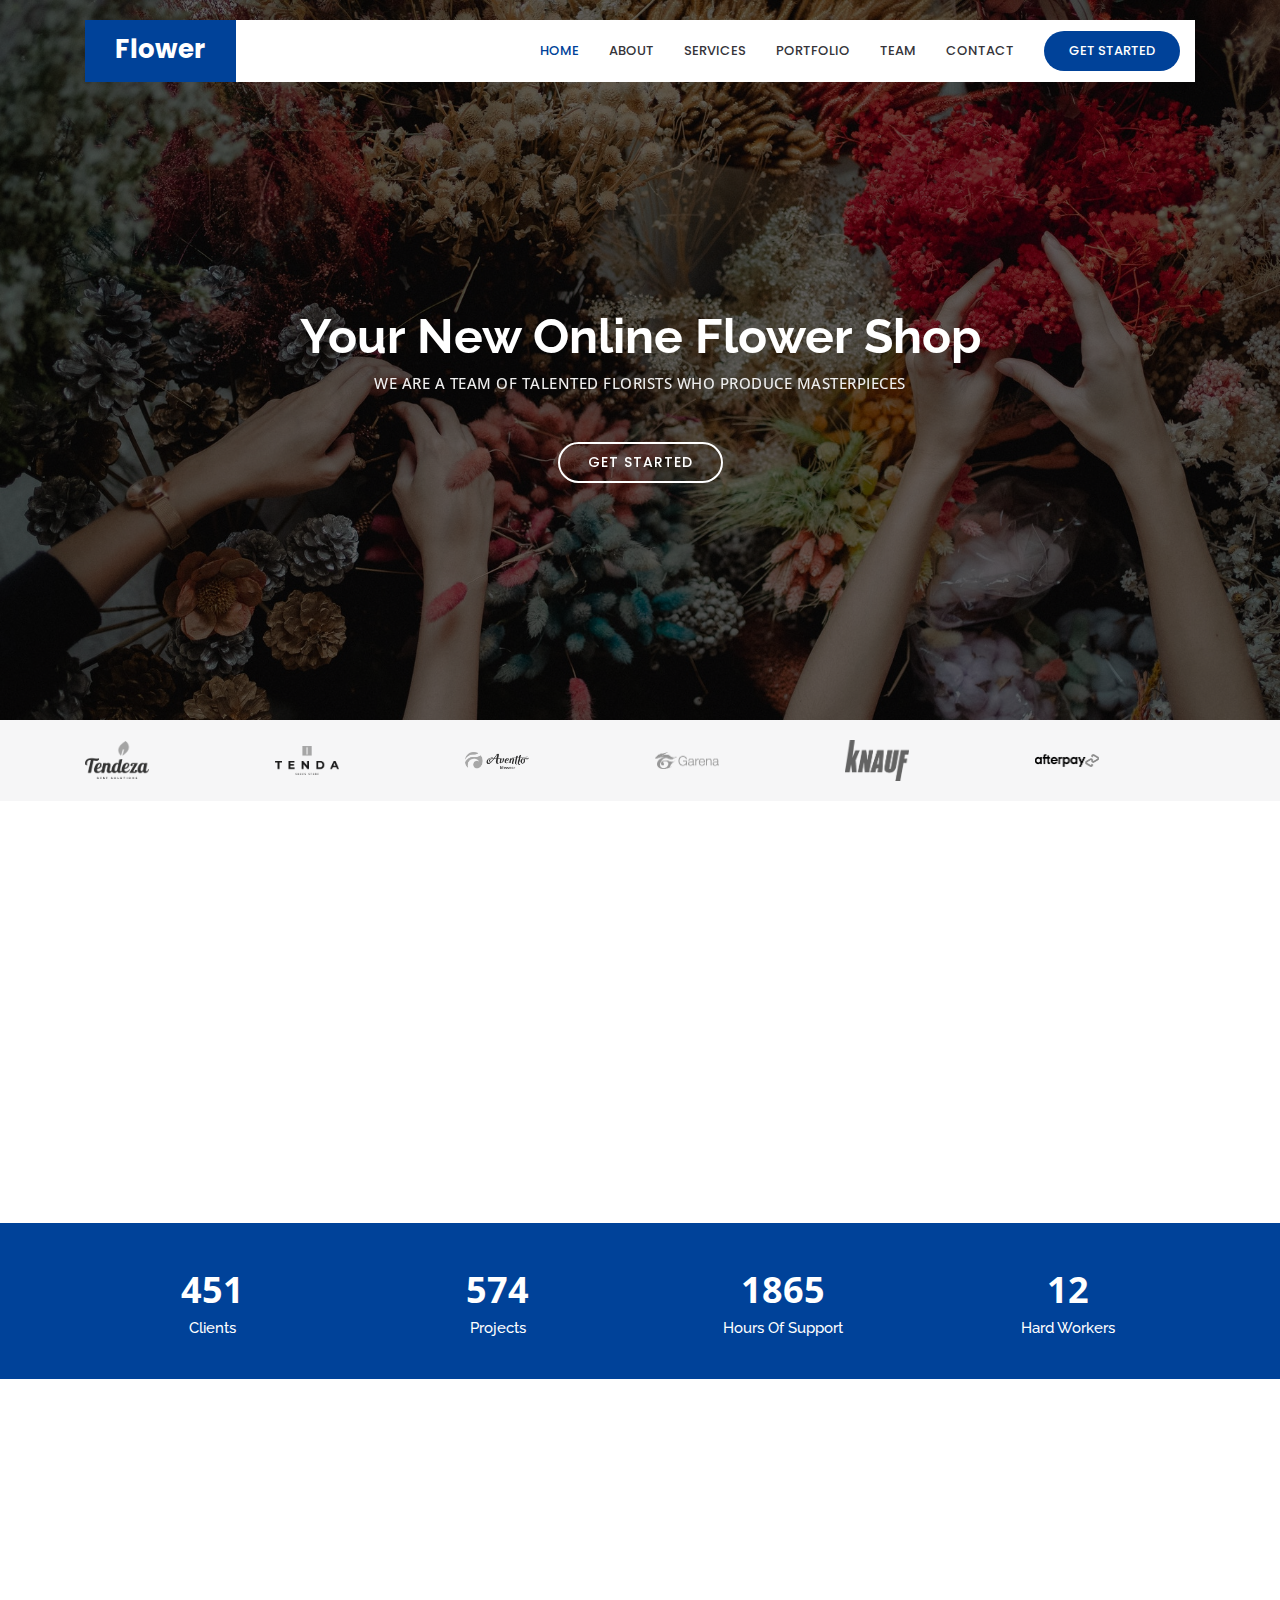
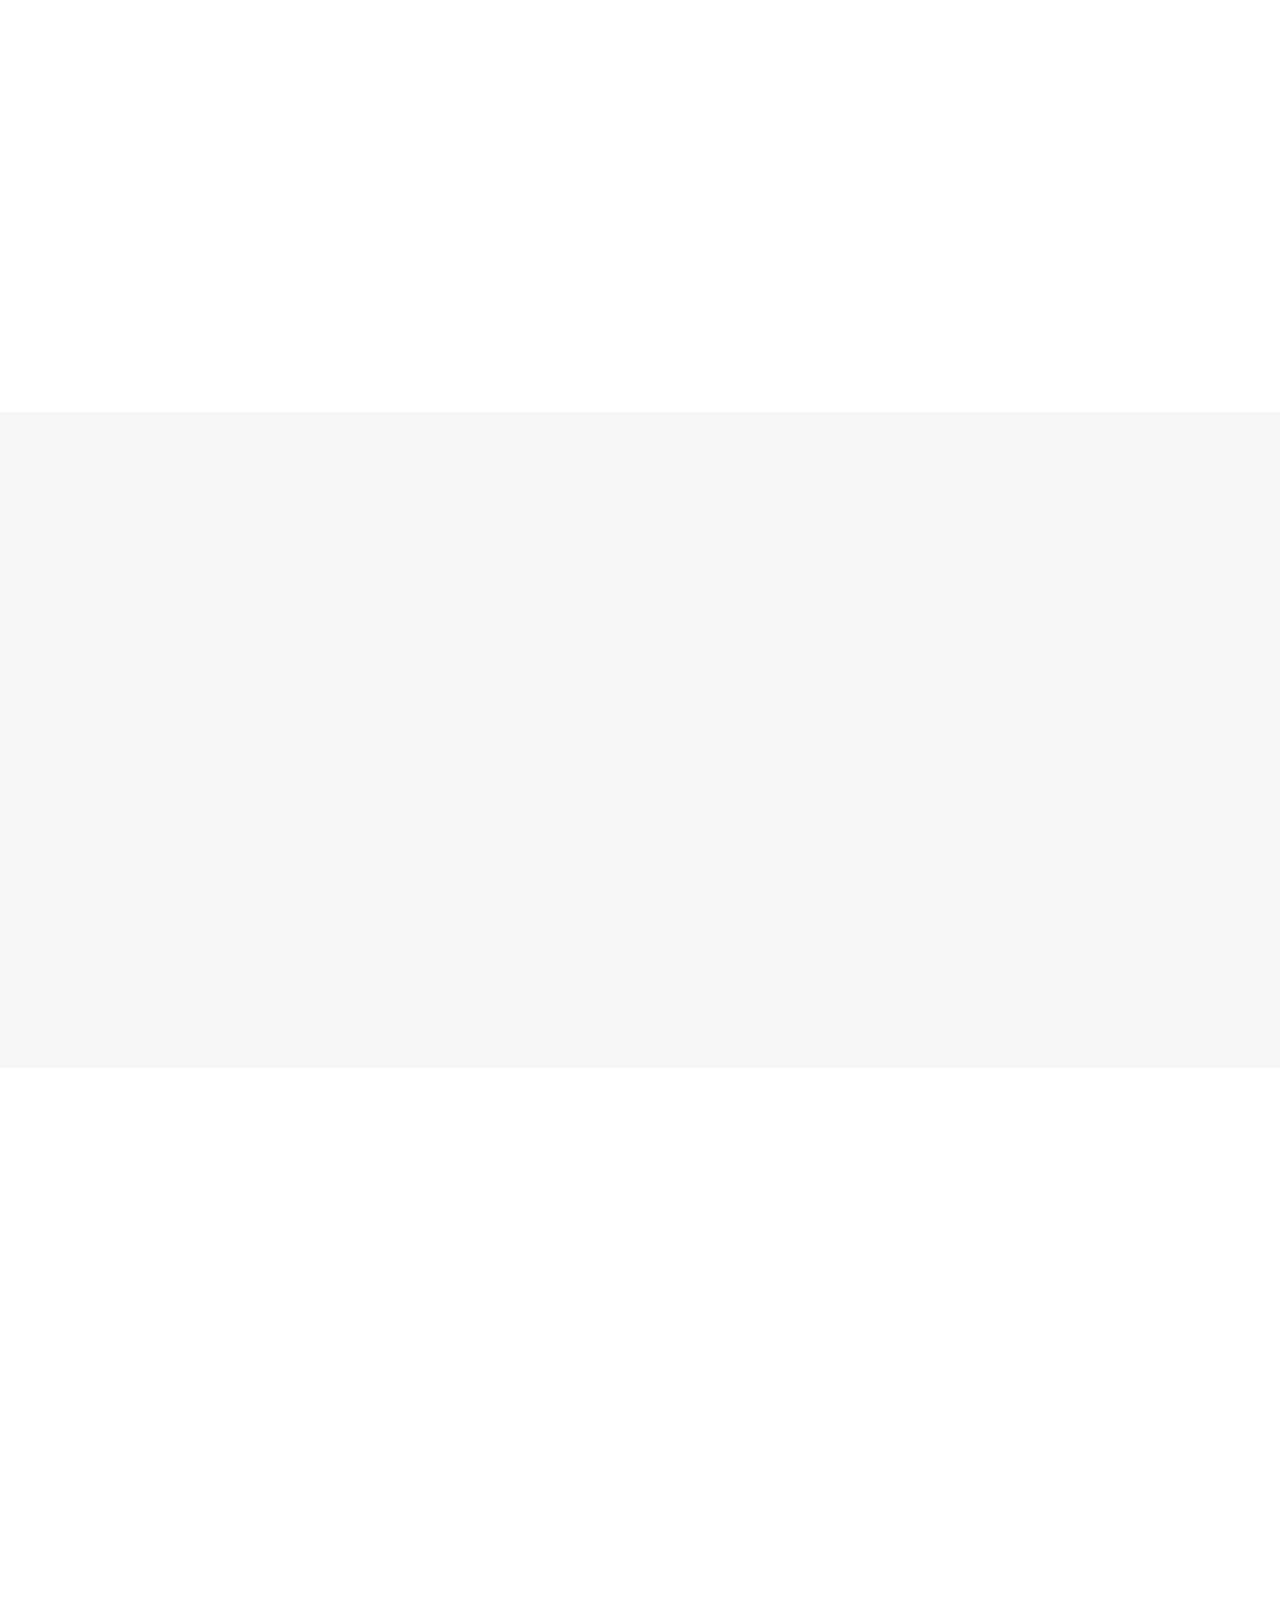
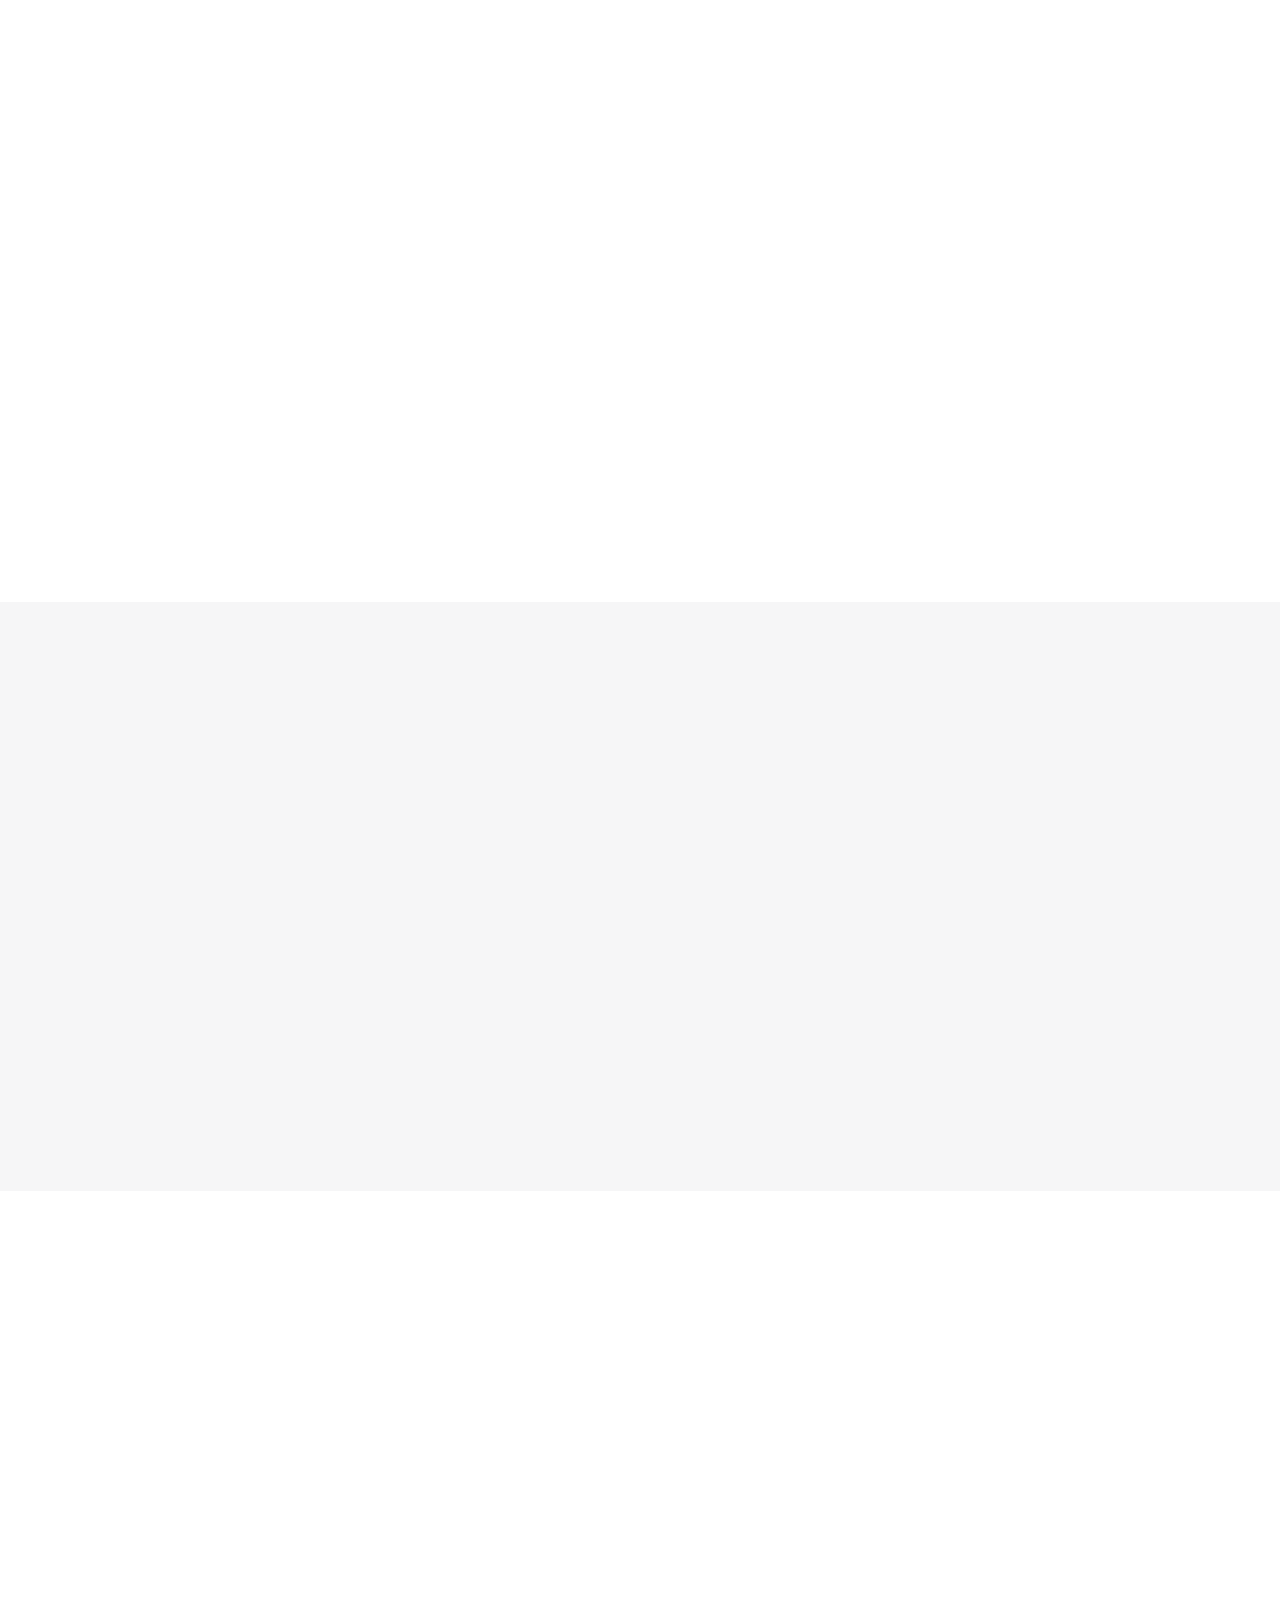
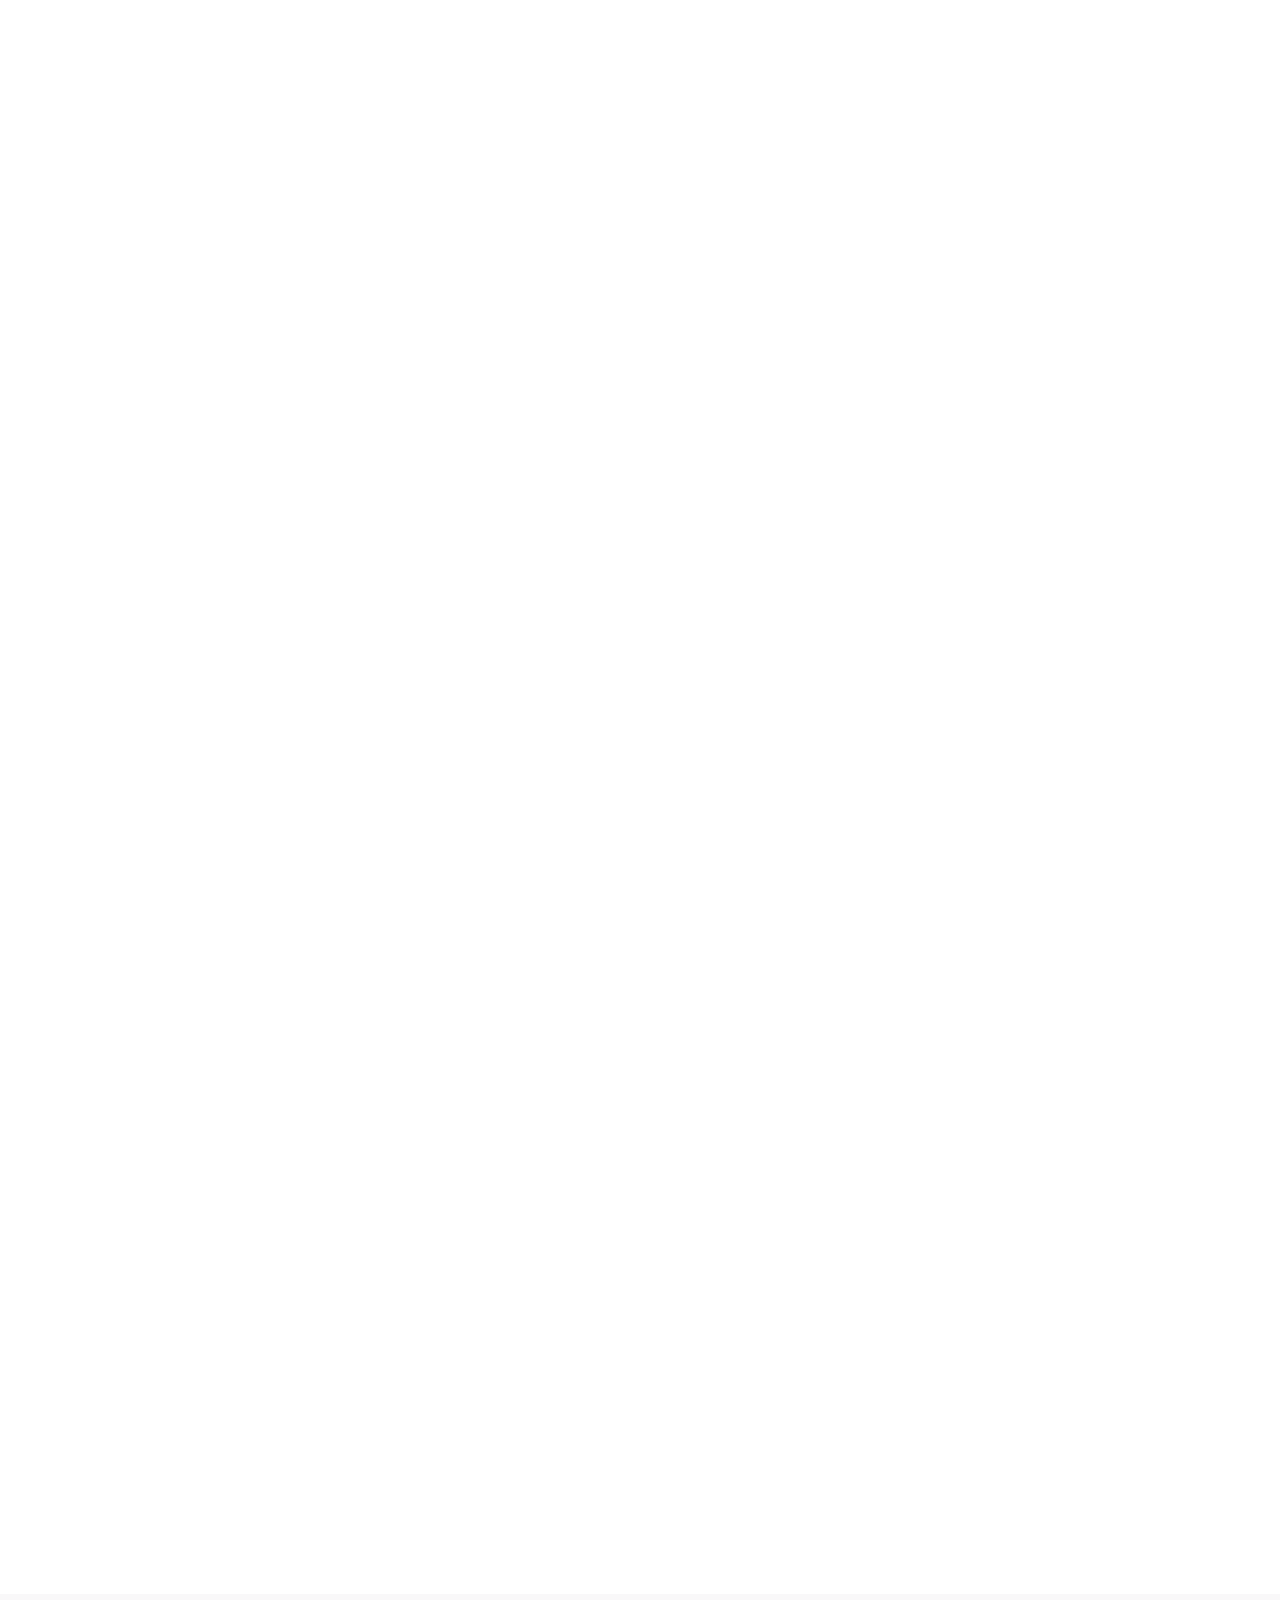
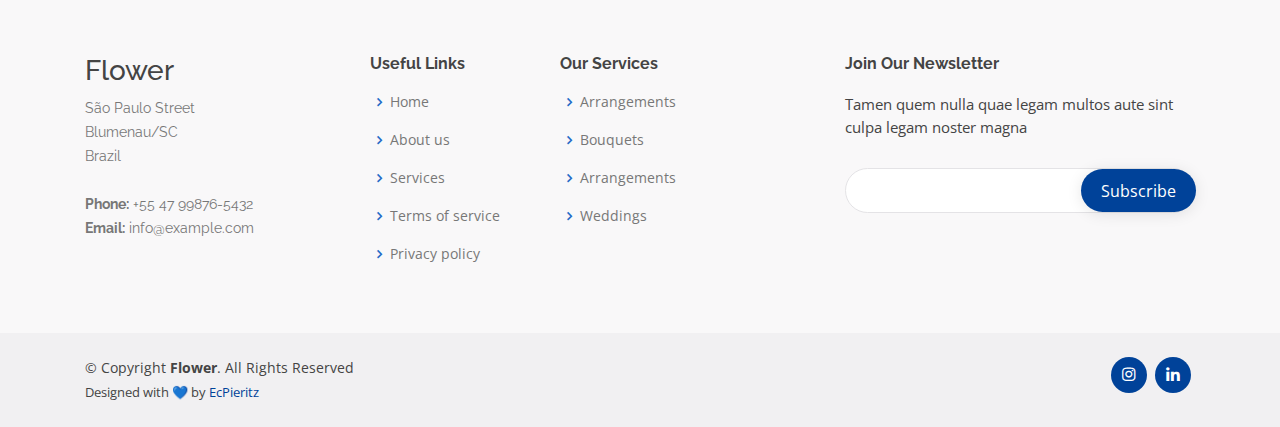
<file: index.html>
<!DOCTYPE html>
<html lang="en">

<head>
  <meta charset="utf-8">
  <meta content="width=device-width, initial-scale=1.0" name="viewport">

  <meta content="" name="description">
  <meta content="" name="keywords">

  <!-- Favicons -->
  <link href="./assets/img/favicon.png" rel="icon">
  <link href="./assets/img/apple-touch-icon.png" rel="apple-touch-icon">

  <!-- Google Fonts -->
  <link
    href="https://fonts.googleapis.com/css?family=Open+Sans:300,300i,400,400i,600,600i,700,700i|Raleway:300,300i,400,400i,500,500i,600,600i,700,700i|Poppins:300,300i,400,400i,500,500i,600,600i,700,700i"
    rel="stylesheet">

  <!-- Vendor CSS Files -->
  <link href="./assets/vendor/bootstrap/css/bootstrap.min.css" rel="stylesheet">
  <link href="./assets/vendor/icofont/icofont.min.css" rel="stylesheet">
  <link href="./assets/vendor/boxicons/css/boxicons.min.css" rel="stylesheet">
  <link href="./assets/vendor/remixicon/remixicon.css" rel="stylesheet">
  <link href="./assets/vendor/venobox/venobox.css" rel="stylesheet">
  <link href="./assets/vendor/owl.carousel/assets/owl.carousel.min.css" rel="stylesheet">
  <link href="./assets/vendor/aos/aos.css" rel="stylesheet">

  <!-- Template Main CSS File -->
  <link href="./assets/css/style.css" rel="stylesheet">

  <title>Flower Shop</title>
</head>

<body>
  <!--  Header  -->
  <header id="header" class="fixed-top d-flex align-items-center">
    <div class="container">
      <div class="header-container d-flex align-items-center">
        <div class="logo mr-auto">
          <h1 class="text-light"><a href="index.html"><span>Flower</span></a></h1>
        </div>

        <nav class="nav-menu d-none d-lg-block">
          <ul>
            <li class="active"><a href="#header">Home</a></li>
            <li><a href="#about">About</a></li>
            <li><a href="#services">Services</a></li>
            <li><a href="#portfolio">Portfolio</a></li>
            <li><a href="#team">Team</a></li>
            <li><a href="#contact">Contact</a></li>

            <li class="get-started"><a href="#about">Get Started</a></li>
          </ul>
        </nav>
      </div>
    </div>
  </header>

  <!--  Hero Section  -->
  <section id="hero" class="d-flex align-items-center">
    <div class="container text-center position-relative" data-aos="fade-in" data-aos-delay="200">
      <h1>Your New Online Flower Shop</h1>
      <h2>We are a team of talented florists who produce masterpieces</h2>
      <a href="#about" class="btn-get-started scrollto">Get Started</a>
    </div>
  </section>

  <main id="main">
    <!--  Clients Section  -->
    <section id="clients" class="clients">
      <div class="container">

        <div class="row">

          <div class="col-lg-2 col-md-4 col-6 d-flex align-items-center" data-aos="zoom-in" data-aos-delay="100">
            <img src="assets/img/clients/client-1.png" class="img-fluid" alt="">
          </div>

          <div class="col-lg-2 col-md-4 col-6 d-flex align-items-center" data-aos="zoom-in" data-aos-delay="200">
            <img src="assets/img/clients/client-2.png" class="img-fluid" alt="">
          </div>

          <div class="col-lg-2 col-md-4 col-6 d-flex align-items-center" data-aos="zoom-in" data-aos-delay="300">
            <img src="assets/img/clients/client-3.png" class="img-fluid" alt="">
          </div>

          <div class="col-lg-2 col-md-4 col-6 d-flex align-items-center" data-aos="zoom-in" data-aos-delay="400">
            <img src="assets/img/clients/client-4.png" class="img-fluid" alt="">
          </div>

          <div class="col-lg-2 col-md-4 col-6 d-flex align-items-center" data-aos="zoom-in" data-aos-delay="500">
            <img src="assets/img/clients/client-5.png" class="img-fluid" alt="">
          </div>

          <div class="col-lg-2 col-md-4 col-6 d-flex align-items-center" data-aos="zoom-in" data-aos-delay="600">
            <img src="assets/img/clients/client-6.png" class="img-fluid" alt="">
          </div>

        </div>

      </div>
    </section>

    <!--  About Section  -->
    <section id="about" class="about">
      <div class="container">

        <div class="row content">
          <div class="col-lg-6" data-aos="fade-right" data-aos-delay="100">
            <h2>Eum ipsam laborum deleniti velitena</h2>
            <h3>Voluptatem dignissimos provident quasi corporis voluptates sit assum perenda sruen jonee trave</h3>
          </div>
          <div class="col-lg-6 pt-4 pt-lg-0" data-aos="fade-left" data-aos-delay="200">
            <p>
              Ullamco laboris nisi ut aliquip ex ea commodo consequat. Duis aute irure dolor in reprehenderit in
              voluptate
              velit esse cillum dolore eu fugiat nulla pariatur. Excepteur sint occaecat cupidatat non proident, sunt in
              culpa qui officia deserunt mollit anim id est laborum
            </p>
            <ul>
              <li><i class="ri-check-double-line"></i> Ullamco laboris nisi ut aliquip ex ea commodo consequa</li>
              <li><i class="ri-check-double-line"></i> Duis aute irure dolor in reprehenderit in voluptate velit</li>
              <li><i class="ri-check-double-line"></i> Ullamco laboris nisi ut aliquip ex ea commodo consequat. Duis
                aute irure dolor in reprehenderit in</li>
            </ul>
            <p class="font-italic">
              Lorem ipsum dolor sit amet, consectetur adipiscing elit, sed do eiusmod tempor incididunt ut labore et
              dolore magna aliqua.
            </p>
          </div>
        </div>

      </div>
    </section>

    <!--  Counts Section  -->
    <section id="counts" class="counts">
      <div class="container">

        <div class="row counters">

          <div class="col-lg-3 col-6 text-center">
            <span data-toggle="counter-up">451</span>
            <p>Clients</p>
          </div>

          <div class="col-lg-3 col-6 text-center">
            <span data-toggle="counter-up">574</span>
            <p>Projects</p>
          </div>

          <div class="col-lg-3 col-6 text-center">
            <span data-toggle="counter-up">1865</span>
            <p>Hours Of Support</p>
          </div>

          <div class="col-lg-3 col-6 text-center">
            <span data-toggle="counter-up">12</span>
            <p>Hard Workers</p>
          </div>

        </div>

      </div>
    </section>

    <!--  Why Us Section  -->
    <section id="why-us" class="why-us">
      <div class="container">

        <div class="row">
          <div class="col-lg-4 d-flex align-items-stretch" data-aos="fade-right">
            <div class="content">
              <h3>Why Choose Flower for your company website?</h3>
              <p>
                Lorem ipsum dolor sit amet, consectetur adipiscing elit, sed do eiusmod tempor incididunt ut labore et
                dolore magna aliqua. Duis aute irure dolor in reprehenderit
                Asperiores dolores sed et. Tenetur quia eos. Autem tempore quibusdam vel necessitatibus optio ad
                corporis.
              </p>
              <div class="text-center">
                <a href="#" class="more-btn">Learn More <i class="bx bx-chevron-right"></i></a>
              </div>
            </div>
          </div>
          <div class="col-lg-8 d-flex align-items-stretch">
            <div class="icon-boxes d-flex flex-column justify-content-center">
              <div class="row">
                <div class="col-xl-4 d-flex align-items-stretch" data-aos="zoom-in" data-aos-delay="100">
                  <div class="icon-box mt-4 mt-xl-0">
                    <i class="bx bx-receipt"></i>
                    <h4>Corporis voluptates sit</h4>
                    <p>Consequuntur sunt aut quasi enim aliquam quae harum pariatur laboris nisi ut aliquip</p>
                  </div>
                </div>
                <div class="col-xl-4 d-flex align-items-stretch" data-aos="zoom-in" data-aos-delay="200">
                  <div class="icon-box mt-4 mt-xl-0">
                    <i class="bx bx-cube-alt"></i>
                    <h4>Ullamco laboris ladore pan</h4>
                    <p>Excepteur sint occaecat cupidatat non proident, sunt in culpa qui officia deserunt</p>
                  </div>
                </div>
                <div class="col-xl-4 d-flex align-items-stretch" data-aos="zoom-in" data-aos-delay="300">
                  <div class="icon-box mt-4 mt-xl-0">
                    <i class="bx bx-images"></i>
                    <h4>Labore consequatur</h4>
                    <p>Aut suscipit aut cum nemo deleniti aut omnis. Doloribus ut maiores omnis facere</p>
                  </div>
                </div>
              </div>
            </div>
          </div>
        </div>

      </div>
    </section>

    <!--  Services Section  -->
    <section id="services" class="services section-bg">
      <div class="container">

        <div class="row">
          <div class="col-lg-4">
            <div class="section-title" data-aos="fade-right">
              <h2>Services</h2>
              <p>Magnam dolores commodi suscipit nemo qui impedit suscipit alias ea. Quia fugiat sit in iste officiis
                commodi quidem hic quas.</p>
            </div>
          </div>
          <div class="col-lg-8">
            <div class="row">
              <div class="col-md-6 d-flex align-items-stretch">
                <div class="icon-box" data-aos="zoom-in" data-aos-delay="100">
                  <div class="icon"><i class="bx bxl-dribbble"></i></div>
                  <h4><a href="">Lorem Ipsum</a></h4>
                  <p>Voluptatum deleniti atque corrupti quos dolores et quas molestias excepturi</p>
                </div>
              </div>

              <div class="col-md-6 d-flex align-items-stretch mt-4 mt-lg-0">
                <div class="icon-box" data-aos="zoom-in" data-aos-delay="200">
                  <div class="icon"><i class="bx bx-file"></i></div>
                  <h4><a href="">Sed ut perspiciatis</a></h4>
                  <p>Duis aute irure dolor in reprehenderit in voluptate velit esse cillum dolore</p>
                </div>
              </div>

              <div class="col-md-6 d-flex align-items-stretch mt-4">
                <div class="icon-box" data-aos="zoom-in" data-aos-delay="300">
                  <div class="icon"><i class="bx bx-tachometer"></i></div>
                  <h4><a href="">Magni Dolores</a></h4>
                  <p>Excepteur sint occaecat cupidatat non proident, sunt in culpa qui officia</p>
                </div>
              </div>

              <div class="col-md-6 d-flex align-items-stretch mt-4">
                <div class="icon-box" data-aos="zoom-in" data-aos-delay="400">
                  <div class="icon"><i class="bx bx-world"></i></div>
                  <h4><a href="">Nemo Enim</a></h4>
                  <p>At vero eos et accusamus et iusto odio dignissimos ducimus qui blanditiis</p>
                </div>
              </div>
            </div>
          </div>
        </div>

      </div>
    </section>

    <!--  Portfolio Section  -->
    <section id="portfolio" class="portfolio">
      <div class="container">

        <div class="section-title" data-aos="fade-left">
          <h2>Portfolio</h2>
          <p>Magnam dolores commodi suscipit. Necessitatibus eius consequatur ex aliquid fuga eum quidem. Sit sint
            consectetur velit. Quisquam quos quisquam cupiditate. Et nemo qui impedit suscipit alias ea. Quia fugiat sit
            in iste officiis commodi quidem hic quas.</p>
        </div>

        <div class="row" data-aos="fade-up" data-aos-delay="100">
          <div class="col-lg-12 d-flex justify-content-center">
            <ul id="portfolio-flters">
              <li data-filter="*" class="filter-active">All</li>
              <li data-filter=".filter-bouquets">Bouquets</li>
              <li data-filter=".filter-weddings">Weddings</li>
              <li data-filter=".filter-flowers">Flowers</li>
            </ul>
          </div>
        </div>

        <div class="row portfolio-container" data-aos="fade-up" data-aos-delay="200">

          <div class="col-lg-4 col-md-6 portfolio-item filter-bouquets">
            <div class="portfolio-wrap">
              <img src="assets/img/portfolio/portfolio-1.jpg" class="img-fluid" alt="">
              <div class="portfolio-info">
                <h4>Bouquet 1</h4>
                <p>Bouquet</p>
                <div class="portfolio-links">
                  <a href="assets/img/portfolio/portfolio-1.jpg" data-gall="portfolioGallery" class="venobox"
                    title="Bouquet 1"><i class="bx bx-plus"></i></a>
                  <a href="portfolio-details.html" title="More Details"><i class="bx bx-link"></i></a>
                </div>
              </div>
            </div>
          </div>

          <div class="col-lg-4 col-md-6 portfolio-item filter-flowers">
            <div class="portfolio-wrap">
              <img src="assets/img/portfolio/portfolio-2.jpg" class="img-fluid" alt="">
              <div class="portfolio-info">
                <h4>Flower 3</h4>
                <p>Flower</p>
                <div class="portfolio-links">
                  <a href="assets/img/portfolio/portfolio-2.jpg" data-gall="portfolioGallery" class="venobox"
                    title="Flower 3"><i class="bx bx-plus"></i></a>
                  <a href="portfolio-details.html" title="More Details"><i class="bx bx-link"></i></a>
                </div>
              </div>
            </div>
          </div>

          <div class="col-lg-4 col-md-6 portfolio-item filter-bouquets">
            <div class="portfolio-wrap">
              <img src="assets/img/portfolio/portfolio-3.jpg" class="img-fluid" alt="">
              <div class="portfolio-info">
                <h4>Bouquet 2</h4>
                <p>Bouquet</p>
                <div class="portfolio-links">
                  <a href="assets/img/portfolio/portfolio-3.jpg" data-gall="portfolioGallery" class="venobox"
                    title="Bouquet 2"><i class="bx bx-plus"></i></a>
                  <a href="portfolio-details.html" title="More Details"><i class="bx bx-link"></i></a>
                </div>
              </div>
            </div>
          </div>

          <div class="col-lg-4 col-md-6 portfolio-item filter-weddings">
            <div class="portfolio-wrap">
              <img src="assets/img/portfolio/portfolio-4.jpg" class="img-fluid" alt="">
              <div class="portfolio-info">
                <h4>Wedding 2</h4>
                <p>Wedding</p>
                <div class="portfolio-links">
                  <a href="assets/img/portfolio/portfolio-4.jpg" data-gall="portfolioGallery" class="venobox"
                    title="Wedding 2"><i class="bx bx-plus"></i></a>
                  <a href="portfolio-details.html" title="More Details"><i class="bx bx-link"></i></a>
                </div>
              </div>
            </div>
          </div>

          <div class="col-lg-4 col-md-6 portfolio-item filter-flowers">
            <div class="portfolio-wrap">
              <img src="assets/img/portfolio/portfolio-5.jpg" class="img-fluid" alt="">
              <div class="portfolio-info">
                <h4>Flower 2</h4>
                <p>Flower</p>
                <div class="portfolio-links">
                  <a href="assets/img/portfolio/portfolio-5.jpg" data-gall="portfolioGallery" class="venobox"
                    title="Flower 2"><i class="bx bx-plus"></i></a>
                  <a href="portfolio-details.html" title="More Details"><i class="bx bx-link"></i></a>
                </div>
              </div>
            </div>
          </div>

          <div class="col-lg-4 col-md-6 portfolio-item filter-bouquets">
            <div class="portfolio-wrap">
              <img src="assets/img/portfolio/portfolio-6.jpg" class="img-fluid" alt="">
              <div class="portfolio-info">
                <h4>Bouquet 3</h4>
                <p>Bouquet</p>
                <div class="portfolio-links">
                  <a href="assets/img/portfolio/portfolio-6.jpg" data-gall="portfolioGallery" class="venobox"
                    title="Bouquet 3"><i class="bx bx-plus"></i></a>
                  <a href="portfolio-details.html" title="More Details"><i class="bx bx-link"></i></a>
                </div>
              </div>
            </div>
          </div>

          <div class="col-lg-4 col-md-6 portfolio-item filter-weddings">
            <div class="portfolio-wrap">
              <img src="assets/img/portfolio/portfolio-7.jpg" class="img-fluid" alt="">
              <div class="portfolio-info">
                <h4>Wedding 1</h4>
                <p>Wedding</p>
                <div class="portfolio-links">
                  <a href="assets/img/portfolio/portfolio-7.jpg" data-gall="portfolioGallery" class="venobox"
                    title="Wedding 1"><i class="bx bx-plus"></i></a>
                  <a href="portfolio-details.html" title="More Details"><i class="bx bx-link"></i></a>
                </div>
              </div>
            </div>
          </div>

          <div class="col-lg-4 col-md-6 portfolio-item filter-weddings">
            <div class="portfolio-wrap">
              <img src="assets/img/portfolio/portfolio-8.jpg" class="img-fluid" alt="">
              <div class="portfolio-info">
                <h4>Wedding 3</h4>
                <p>Wedding</p>
                <div class="portfolio-links">
                  <a href="assets/img/portfolio/portfolio-8.jpg" data-gall="portfolioGallery" class="venobox"
                    title="Wedding 3"><i class="bx bx-plus"></i></a>
                  <a href="portfolio-details.html" title="More Details"><i class="bx bx-link"></i></a>
                </div>
              </div>
            </div>
          </div>

          <div class="col-lg-4 col-md-6 portfolio-item filter-flowers">
            <div class="portfolio-wrap">
              <img src="assets/img/portfolio/portfolio-9.jpg" class="img-fluid" alt="">
              <div class="portfolio-info">
                <h4>Flower 3</h4>
                <p>Flower</p>
                <div class="portfolio-links">
                  <a href="assets/img/portfolio/portfolio-9.jpg" data-gall="portfolioGallery" class="venobox"
                    title="Flower 3"><i class="bx bx-plus"></i></a>
                  <a href="portfolio-details.html" title="More Details"><i class="bx bx-link"></i></a>
                </div>
              </div>
            </div>
          </div>

        </div>

      </div>
    </section>

    <!--  Testimonials Section  -->
    <section id="testimonials" class="testimonials section-bg">
      <div class="container">

        <div class="row">
          <div class="col-lg-4">
            <div class="section-title" data-aos="fade-right">
              <h2>Testimonials</h2>
              <p>Magnam dolores commodi suscipit uisquam quos quisquam cupiditate. Et nemo qui impedit suscipit alias
                ea. Quia fugiat sit in iste officiis commodi quidem hic quas.</p>
            </div>
          </div>
          <div class="col-lg-8" data-aos="fade-up" data-aos-delay="100">
            <div class="owl-carousel testimonials-carousel">

              <div class="testimonial-item">
                <p>
                  <i class="bx bxs-quote-alt-left quote-icon-left"></i>
                  Proin iaculis purus consequat sem cure digni ssim donec porttitora entum suscipit rhoncus. Accusantium
                  quam, ultricies eget id, aliquam eget nibh et. Maecen aliquam, risus at semper.
                  <i class="bx bxs-quote-alt-right quote-icon-right"></i>
                </p>
                <img src="assets/img/testimonials/testimonials-1.jpg" class="testimonial-img" alt="">
                <h3>Kate Flinch</h3>
                <h4>Ceo &amp; Founder</h4>
              </div>

              <div class="testimonial-item">
                <p>
                  <i class="bx bxs-quote-alt-left quote-icon-left"></i>
                  Export tempor illum tamen malis malis eram quae irure esse labore quem cillum quid cillum eram malis
                  quorum velit fore eram velit sunt aliqua noster fugiat irure amet legam anim culpa.
                  <i class="bx bxs-quote-alt-right quote-icon-right"></i>
                </p>
                <img src="assets/img/testimonials/testimonials-2.jpg" class="testimonial-img" alt="">
                <h3>Sara Wilson</h3>
                <h4>Designer</h4>
              </div>

              <div class="testimonial-item">
                <p>
                  <i class="bx bxs-quote-alt-left quote-icon-left"></i>
                  Enim nisi quem export duis labore cillum quae magna enim sint quorum nulla quem veniam duis minim
                  tempor labore quem eram duis noster aute amet eram fore quis sint minim.
                  <i class="bx bxs-quote-alt-right quote-icon-right"></i>
                </p>
                <img src="assets/img/testimonials/testimonials-3.jpg" class="testimonial-img" alt="">
                <h3>Karl Karlis</h3>
                <h4>Store Owner</h4>
              </div>

              <div class="testimonial-item">
                <p>
                  <i class="bx bxs-quote-alt-left quote-icon-left"></i>
                  Fugiat enim eram quae cillum dolore dolor amet nulla culpa multos export minim fugiat minim velit
                  minim dolor enim duis veniam ipsum anim magna sunt elit fore quem dolore labore illum veniam.
                  <i class="bx bxs-quote-alt-right quote-icon-right"></i>
                </p>
                <img src="assets/img/testimonials/testimonials-4.jpg" class="testimonial-img" alt="">
                <h3>Eliz Brandon</h3>
                <h4>Freelancer</h4>
              </div>

              <div class="testimonial-item">
                <p>
                  <i class="bx bxs-quote-alt-left quote-icon-left"></i>
                  Quis quorum aliqua sint quem legam fore sunt eram irure aliqua veniam tempor noster veniam enim culpa
                  labore duis sunt culpa nulla illum cillum fugiat legam esse veniam culpa fore nisi cillum quid.
                  <i class="bx bxs-quote-alt-right quote-icon-right"></i>
                </p>
                <img src="assets/img/testimonials/testimonials-5.jpg" class="testimonial-img" alt="">
                <h3>Erika Larson</h3>
                <h4>Entrepreneur</h4>
              </div>

            </div>
          </div>
        </div>

      </div>
    </section>

    <!--  Team Section  -->
    <section id="team" class="team">
      <div class="container">

        <div class="row">
          <div class="col-lg-4">
            <div class="section-title" data-aos="fade-right">
              <h2>Team</h2>
              <p>Necessitatibus eius consequatur ex aliquid fuga eum quidem.</p>
            </div>
          </div>
          <div class="col-lg-8">
            <div class="row">

              <div class="col-lg-6">
                <div class="member" data-aos="zoom-in" data-aos-delay="100">
                  <div class="pic"><img src="assets/img/team/team-1.jpg" class="img-fluid" alt=""></div>
                  <div class="member-info">
                    <h4>Wendy Garcia</h4>
                    <span>Chief Executive Officer</span>
                    <p>Explicabo voluptatem mollitia et repellat qui dolorum quasi</p>
                    <div class="social">
                      <a href=""><i class="ri-twitter-fill"></i></a>
                      <a href=""><i class="ri-facebook-fill"></i></a>
                      <a href=""><i class="ri-instagram-fill"></i></a>
                      <a href=""> <i class="ri-linkedin-box-fill"></i> </a>
                    </div>
                  </div>
                </div>
              </div>

              <div class="col-lg-6 mt-4 mt-lg-0">
                <div class="member" data-aos="zoom-in" data-aos-delay="200">
                  <div class="pic"><img src="assets/img/team/team-2.jpg" class="img-fluid" alt=""></div>
                  <div class="member-info">
                    <h4>Sarah Jhonson</h4>
                    <span>Product Manager</span>
                    <p>Aut maiores voluptates amet et quis praesentium qui senda para</p>
                    <div class="social">
                      <a href=""><i class="ri-twitter-fill"></i></a>
                      <a href=""><i class="ri-facebook-fill"></i></a>
                      <a href=""><i class="ri-instagram-fill"></i></a>
                      <a href=""> <i class="ri-linkedin-box-fill"></i> </a>
                    </div>
                  </div>
                </div>
              </div>

              <div class="col-lg-6 mt-4">
                <div class="member" data-aos="zoom-in" data-aos-delay="300">
                  <div class="pic"><img src="assets/img/team/team-3.jpg" class="img-fluid" alt=""></div>
                  <div class="member-info">
                    <h4>Amanda Anderson</h4>
                    <span>CTO</span>
                    <p>Quisquam facilis cum velit laborum corrupti fuga rerum quia</p>
                    <div class="social">
                      <a href=""><i class="ri-twitter-fill"></i></a>
                      <a href=""><i class="ri-facebook-fill"></i></a>
                      <a href=""><i class="ri-instagram-fill"></i></a>
                      <a href=""> <i class="ri-linkedin-box-fill"></i> </a>
                    </div>
                  </div>
                </div>
              </div>

              <div class="col-lg-6 mt-4">
                <div class="member" data-aos="zoom-in" data-aos-delay="400">
                  <div class="pic"><img src="assets/img/team/team-4.jpg" class="img-fluid" alt=""></div>
                  <div class="member-info">
                    <h4>William Jepson</h4>
                    <span>Accountant</span>
                    <p>Dolorum tempora officiis odit laborum officiis et et accusamus</p>
                    <div class="social">
                      <a href=""><i class="ri-twitter-fill"></i></a>
                      <a href=""><i class="ri-facebook-fill"></i></a>
                      <a href=""><i class="ri-instagram-fill"></i></a>
                      <a href=""> <i class="ri-linkedin-box-fill"></i> </a>
                    </div>
                  </div>
                </div>
              </div>

            </div>

          </div>
        </div>

      </div>
    </section>

    <!--  Contact Section  -->
    <section id="contact" class="contact">
      <div class="container">
        <div class="row">
          <div class="col-lg-4" data-aos="fade-right">
            <div class="section-title">
              <h2>Contact</h2>
              <p>Magnam dolores commodi suscipit. Necessitatibus eius consequatur ex aliquid fuga eum quidem. Sit sint
                consectetur velit. Quisquam quos quisquam cupiditate. Et nemo qui impedit suscipit alias ea. Quia fugiat
                sit in iste officiis commodi quidem hic quas.</p>
            </div>
          </div>

          <div class="col-lg-8" data-aos="fade-up" data-aos-delay="100">
            <iframe style="border:0; width: 100%; height: 270px;"
              src="https://www.google.com/maps/embed?pb=!1m14!1m12!1m3!1d3557.852171864126!2d-49.0757649844105!3d-26.90818629949749!2m3!1f0!2f0!3f0!3m2!1i1024!2i768!4f13.1!5e0!3m2!1spt-BR!2sbr!4v1623714900824!5m2!1spt-BR!2sbr"
              frameborder="0" allowfullscreen></iframe>
            <div class="info mt-4">
              <i class="icofont-google-map"></i>
              <h4>Location:</h4>
              <p>São Paulo Street, Blumenau/SC - Brazil</p>
            </div>
            <div class="row">
              <div class="col-lg-6 mt-4">
                <div class="info">
                  <i class="icofont-envelope"></i>
                  <h4>Email:</h4>
                  <p>info@example.com</p>
                </div>
              </div>
              <div class="col-lg-6">
                <div class="info w-100 mt-4">
                  <i class="icofont-phone"></i>
                  <h4>Call:</h4>
                  <p>+55 47 99876-5432</p>
                </div>
              </div>
            </div>

            <form action="forms/contact.php" method="post" role="form" class="php-email-form mt-4">
              <div class="form-row">
                <div class="col-md-6 form-group">
                  <input type="text" name="name" class="form-control" id="name" placeholder="Your Name"
                    data-rule="minlen:4" data-msg="Please enter at least 4 chars" />
                  <div class="validate"></div>
                </div>
                <div class="col-md-6 form-group">
                  <input type="email" class="form-control" name="email" id="email" placeholder="Your Email"
                    data-rule="email" data-msg="Please enter a valid email" />
                  <div class="validate"></div>
                </div>
              </div>
              <div class="form-group">
                <input type="text" class="form-control" name="subject" id="subject" placeholder="Subject"
                  data-rule="minlen:4" data-msg="Please enter at least 8 chars of subject" />
                <div class="validate"></div>
              </div>
              <div class="form-group">
                <textarea class="form-control" name="message" rows="5" data-rule="required"
                  data-msg="Please write something for us" placeholder="Message"></textarea>
                <div class="validate"></div>
              </div>
              <div class="mb-3">
                <div class="loading">Loading</div>
                <div class="error-message"></div>
                <div class="sent-message">Your message has been sent. Thank you!</div>
              </div>
              <div class="text-center"><button type="submit">Send Message</button></div>
            </form>
          </div>
        </div>

      </div>
    </section>
  </main>

  <!--  Footer  -->
  <footer id="footer">

    <div class="footer-top">
      <div class="container">
        <div class="row">

          <div class="col-lg-3 col-md-6 footer-contact">
            <h3>Flower</h3>
            <p>
              São Paulo Street <br>
              Blumenau/SC<br>
              Brazil <br><br>
              <strong>Phone:</strong> +55 47 99876-5432<br>
              <strong>Email:</strong> info@example.com<br>
            </p>
          </div>

          <div class="col-lg-2 col-md-6 footer-links">
            <h4>Useful Links</h4>
            <ul>
              <li><i class="bx bx-chevron-right"></i> <a href="#">Home</a></li>
              <li><i class="bx bx-chevron-right"></i> <a href="#">About us</a></li>
              <li><i class="bx bx-chevron-right"></i> <a href="#">Services</a></li>
              <li><i class="bx bx-chevron-right"></i> <a href="#">Terms of service</a></li>
              <li><i class="bx bx-chevron-right"></i> <a href="#">Privacy policy</a></li>
            </ul>
          </div>

          <div class="col-lg-3 col-md-6 footer-links">
            <h4>Our Services</h4>
            <ul>
              <li><i class="bx bx-chevron-right"></i> <a href="#">Arrangements</a></li>
              <li><i class="bx bx-chevron-right"></i> <a href="#">Bouquets</a></li>
              <li><i class="bx bx-chevron-right"></i> <a href="#">Arrangements</a></li>
              <li><i class="bx bx-chevron-right"></i> <a href="#">Weddings</a></li>
            </ul>
          </div>

          <div class="col-lg-4 col-md-6 footer-newsletter">
            <h4>Join Our Newsletter</h4>
            <p>Tamen quem nulla quae legam multos aute sint culpa legam noster magna</p>
            <form action="" method="post">
              <input type="email" name="email"><input type="submit" value="Subscribe">
            </form>
          </div>

        </div>
      </div>
    </div>

    <div class="container d-md-flex py-4">

      <div class="mr-md-auto text-center text-md-left">
        <div class="copyright">
          &copy; Copyright <strong><span>Flower</span></strong>. All Rights Reserved
        </div>
        <div class="credits">
          Designed with 💙 by <a href="https://github.com/ecpieritz" target="_blank">EcPieritz</a>
        </div>
      </div>
      <div class="social-links text-center text-md-right pt-3 pt-md-0">
        <a href="https://www.instagram.com/ecpieritz/" class="instagram" target="_blank"><i
            class="bx bxl-instagram"></i></a>
        <a href="https://www.linkedin.com/in/ecpieritz/" class="linkedin" target="_blank"><i
            class="bx bxl-linkedin"></i></a>
      </div>
    </div>
  </footer>

  <a href="#" class="back-to-top"><i class="icofont-simple-up"></i></a>

  <!-- Vendor JS Files -->
  <script src="./assets/vendor/jquery/jquery.min.js"></script>
  <script src="./assets/vendor/bootstrap/js/bootstrap.bundle.min.js"></script>
  <script src="./assets/vendor/jquery.easing/jquery.easing.min.js"></script>
  <script src="./assets/vendor/php-email-form/validate.js"></script>
  <script src="./assets/vendor/waypoints/jquery.waypoints.min.js"></script>
  <script src="./assets/vendor/counterup/counterup.min.js"></script>
  <script src="./assets/vendor/isotope-layout/isotope.pkgd.min.js"></script>
  <script src="./assets/vendor/venobox/venobox.min.js"></script>
  <script src="./assets/vendor/owl.carousel/owl.carousel.min.js"></script>
  <script src="./assets/vendor/aos/aos.js"></script>

  <!-- Template Main JS File -->
  <script src="./assets/js/main.js"></script>

</body>

</html>
</file>
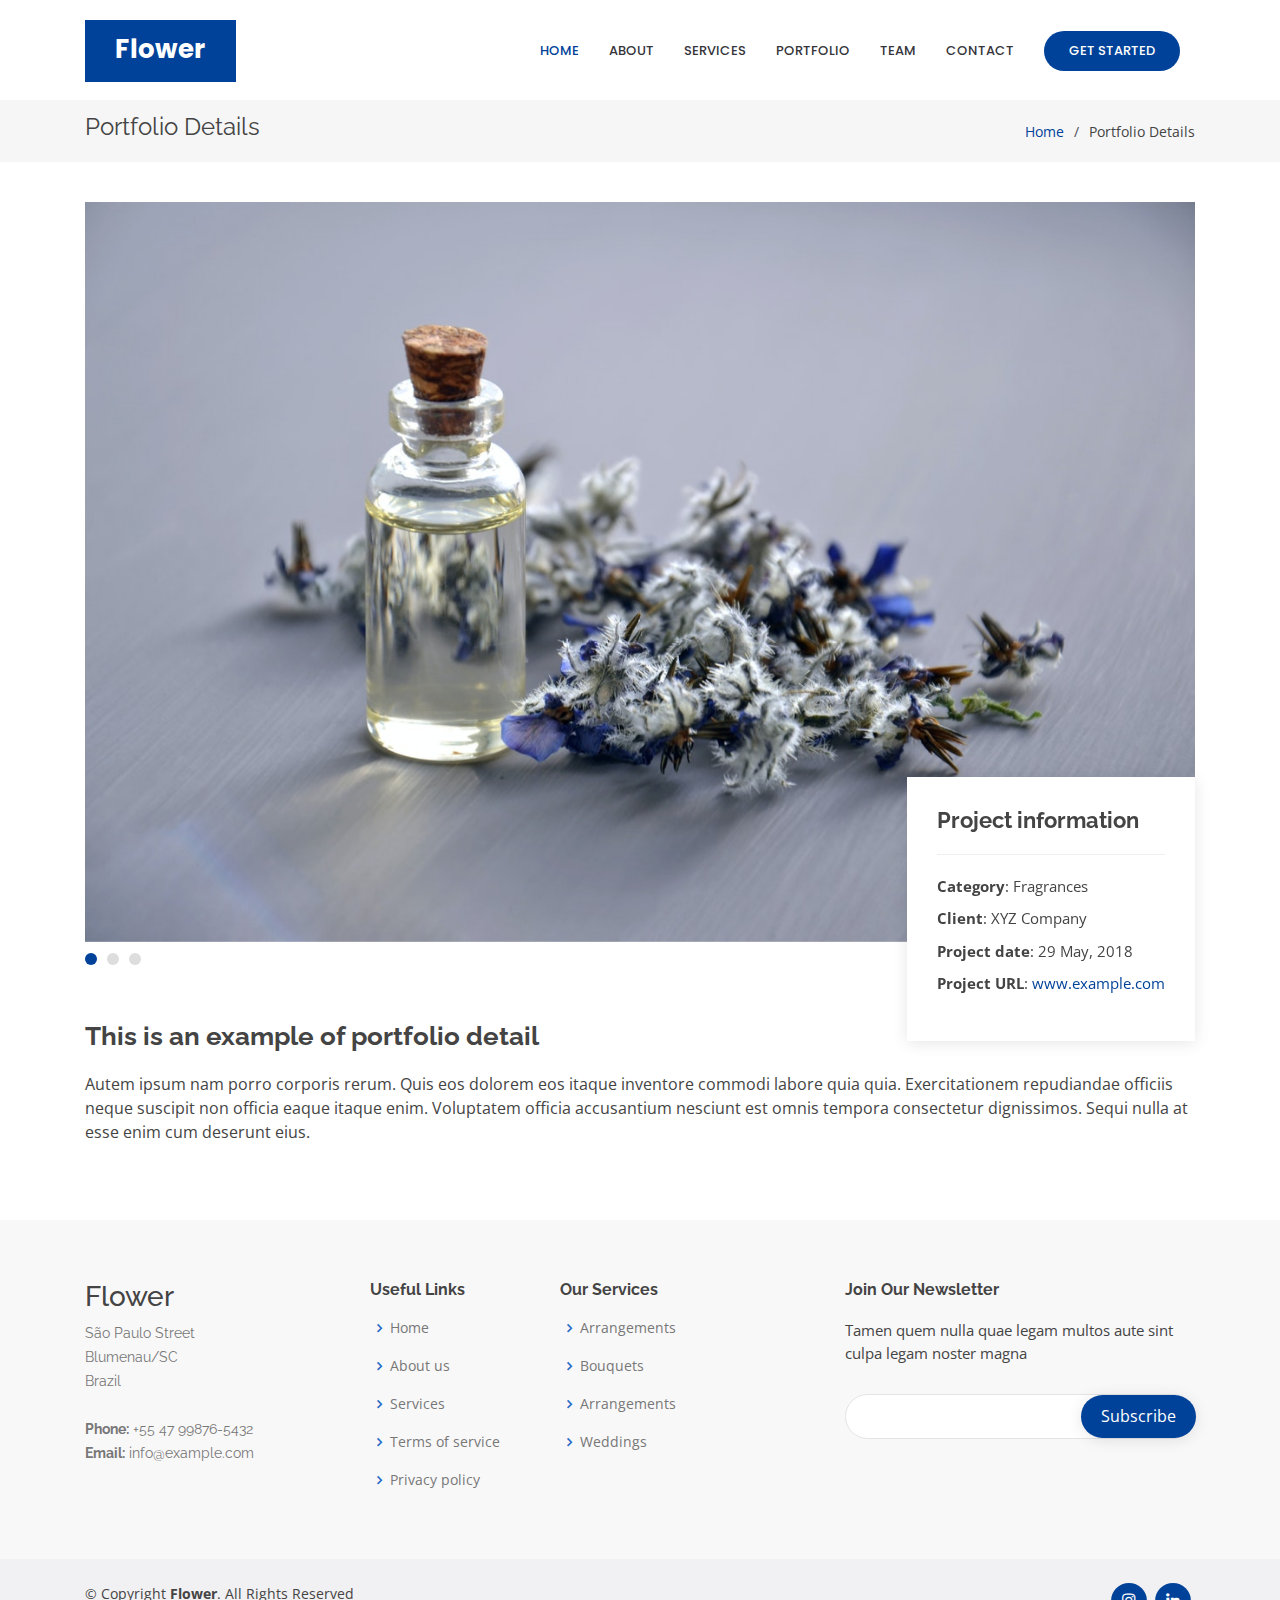
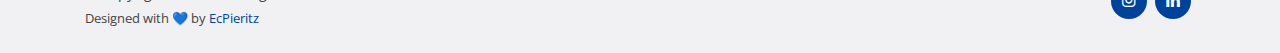
<file: portfolio-details.html>
<!DOCTYPE html>
<html lang="en">

<head>
  <meta charset="utf-8">
  <meta content="width=device-width, initial-scale=1.0" name="viewport">

  <meta content="" name="description">
  <meta content="" name="keywords">

  <!-- Favicons -->
  <link href="assets/img/favicon.png" rel="icon">
  <link href="assets/img/apple-touch-icon.png" rel="apple-touch-icon">

  <!-- Google Fonts -->
  <link
    href="https://fonts.googleapis.com/css?family=Open+Sans:300,300i,400,400i,600,600i,700,700i|Raleway:300,300i,400,400i,500,500i,600,600i,700,700i|Poppins:300,300i,400,400i,500,500i,600,600i,700,700i"
    rel="stylesheet">

  <!-- Vendor CSS Files -->
  <link href="assets/vendor/bootstrap/css/bootstrap.min.css" rel="stylesheet">
  <link href="assets/vendor/icofont/icofont.min.css" rel="stylesheet">
  <link href="assets/vendor/boxicons/css/boxicons.min.css" rel="stylesheet">
  <link href="assets/vendor/remixicon/remixicon.css" rel="stylesheet">
  <link href="assets/vendor/venobox/venobox.css" rel="stylesheet">
  <link href="assets/vendor/owl.carousel/assets/owl.carousel.min.css" rel="stylesheet">
  <link href="assets/vendor/aos/aos.css" rel="stylesheet">

  <!-- Template Main CSS File -->
  <link href="assets/css/style.css" rel="stylesheet">

  <title>Flower Shop - Portfolio</title>
</head>

<body>
  <!--  Header  -->
  <header id="header" class="fixed-top d-flex align-items-center">
    <div class="container">
      <div class="header-container d-flex align-items-center">
        <div class="logo mr-auto">
          <h1 class="text-light"><a href="index.html"><span>Flower</span></a></h1>
        </div>

        <nav class="nav-menu d-none d-lg-block">
          <ul>
            <li class="active"><a href="./index.html">Home</a></li>
            <li><a href="#about">About</a></li>
            <li><a href="#services">Services</a></li>
            <li><a href="#portfolio">Portfolio</a></li>
            <li><a href="#team">Team</a></li>
            <li><a href="#contact">Contact</a></li>

            <li class="get-started"><a href="#about">Get Started</a></li>
          </ul>
        </nav>
      </div>
    </div>
  </header>

  <main id="main">
    <!--  Breadcrumbs  -->
    <section id="breadcrumbs" class="breadcrumbs">
      <div class="container">

        <div class="d-flex justify-content-between align-items-center">
          <h2>Portfolio Details</h2>
          <ol>
            <li><a href="index.html">Home</a></li>
            <li>Portfolio Details</li>
          </ol>
        </div>

      </div>
    </section>

    <!--  Portfolio Details Section  -->
    <section id="portfolio-details" class="portfolio-details">
      <div class="container">

        <div class="portfolio-details-container" data-aos="fade-up" data-aos-delay="100">

          <div class="owl-carousel portfolio-details-carousel">
            <img src="assets/img/portfolio/portfolio-details-1.jpg" class="img-fluid" alt="">
            <img src="assets/img/portfolio/portfolio-details-2.jpg" class="img-fluid" alt="">
            <img src="assets/img/portfolio/portfolio-details-3.jpg" class="img-fluid" alt="">
          </div>

          <div class="portfolio-info">
            <h3>Project information</h3>
            <ul>
              <li><strong>Category</strong>: Fragrances</li>
              <li><strong>Client</strong>: XYZ Company</li>
              <li><strong>Project date</strong>: 29 May, 2018</li>
              <li><strong>Project URL</strong>: <a href="#">www.example.com</a></li>
            </ul>
          </div>

        </div>

        <div class="portfolio-description">
          <h2>This is an example of portfolio detail</h2>
          <p>
            Autem ipsum nam porro corporis rerum. Quis eos dolorem eos itaque inventore commodi labore quia quia. Exercitationem repudiandae officiis neque suscipit non officia eaque itaque enim. Voluptatem officia accusantium nesciunt est omnis tempora consectetur dignissimos. Sequi nulla at esse enim cum deserunt eius.
          </p>
        </div>

      </div>
    </section>

  </main>

  <!--  Footer  -->
  <footer id="footer">

    <div class="footer-top">
      <div class="container">
        <div class="row">

          <div class="col-lg-3 col-md-6 footer-contact">
            <h3>Flower</h3>
            <p>
              São Paulo Street <br>
              Blumenau/SC<br>
              Brazil <br><br>
              <strong>Phone:</strong> +55 47 99876-5432<br>
              <strong>Email:</strong> info@example.com<br>
            </p>
          </div>

          <div class="col-lg-2 col-md-6 footer-links">
            <h4>Useful Links</h4>
            <ul>
              <li><i class="bx bx-chevron-right"></i> <a href="#">Home</a></li>
              <li><i class="bx bx-chevron-right"></i> <a href="#">About us</a></li>
              <li><i class="bx bx-chevron-right"></i> <a href="#">Services</a></li>
              <li><i class="bx bx-chevron-right"></i> <a href="#">Terms of service</a></li>
              <li><i class="bx bx-chevron-right"></i> <a href="#">Privacy policy</a></li>
            </ul>
          </div>

          <div class="col-lg-3 col-md-6 footer-links">
            <h4>Our Services</h4>
            <ul>
              <li><i class="bx bx-chevron-right"></i> <a href="#">Arrangements</a></li>
              <li><i class="bx bx-chevron-right"></i> <a href="#">Bouquets</a></li>
              <li><i class="bx bx-chevron-right"></i> <a href="#">Arrangements</a></li>
              <li><i class="bx bx-chevron-right"></i> <a href="#">Weddings</a></li>
            </ul>
          </div>

          <div class="col-lg-4 col-md-6 footer-newsletter">
            <h4>Join Our Newsletter</h4>
            <p>Tamen quem nulla quae legam multos aute sint culpa legam noster magna</p>
            <form action="" method="post">
              <input type="email" name="email"><input type="submit" value="Subscribe">
            </form>
          </div>

        </div>
      </div>
    </div>

    <div class="container d-md-flex py-4">

      <div class="mr-md-auto text-center text-md-left">
        <div class="copyright">
          &copy; Copyright <strong><span>Flower</span></strong>. All Rights Reserved
        </div>
        <div class="credits">
          Designed with 💙 by <a href="https://github.com/ecpieritz" target="_blank">EcPieritz</a>
        </div>
      </div>
      <div class="social-links text-center text-md-right pt-3 pt-md-0">
        <a href="https://www.instagram.com/ecpieritz/" class="instagram" target="_blank"><i class="bx bxl-instagram"></i></a>
        <a href="https://www.linkedin.com/in/ecpieritz/" class="linkedin" target="_blank"><i class="bx bxl-linkedin"></i></a>
      </div>
    </div>
  </footer>

  <a href="#" class="back-to-top"><i class="icofont-simple-up"></i></a>

  <!-- Vendor JS Files -->
  <script src="assets/vendor/jquery/jquery.min.js"></script>
  <script src="assets/vendor/bootstrap/js/bootstrap.bundle.min.js"></script>
  <script src="assets/vendor/jquery.easing/jquery.easing.min.js"></script>
  <script src="assets/vendor/php-email-form/validate.js"></script>
  <script src="assets/vendor/waypoints/jquery.waypoints.min.js"></script>
  <script src="assets/vendor/counterup/counterup.min.js"></script>
  <script src="assets/vendor/isotope-layout/isotope.pkgd.min.js"></script>
  <script src="assets/vendor/venobox/venobox.min.js"></script>
  <script src="assets/vendor/owl.carousel/owl.carousel.min.js"></script>
  <script src="assets/vendor/aos/aos.js"></script>

  <!-- Template Main JS File -->
  <script src="assets/js/main.js"></script>

</body>

</html>
</file>
<file: assets/vendor/venobox/venobox.css>
/* ------ venobox.css --------*/
.vbox-overlay *, .vbox-overlay *:before, .vbox-overlay *:after{
    -webkit-backface-visibility: hidden;
    -webkit-box-sizing:border-box;
    -moz-box-sizing:border-box;
    box-sizing:border-box;
}
.vbox-overlay * { 
    -webkit-backface-visibility: visible;
    backface-visibility: visible;
}
.vbox-overlay{
    display: -webkit-flex;
    display: flex;
    -webkit-flex-direction: column;
    flex-direction: column;
    -webkit-justify-content: center;
    justify-content: center;
    -webkit-align-items: center;
    align-items: center;
    position: fixed;
    left: 0;
    top: 0;
    bottom: 0;
    right: 0;
    z-index: 999999;
}

/* ----- navigation ----- */
.vbox-title{
    width: 100%;
    height: 40px;
    float: left;
    text-align: center;
    line-height: 28px;
    font-size: 12px;
    padding: 6px 50px;
    overflow: hidden;
    position: fixed;
    display: none;
    left: 0;
    z-index: 89;
}
.vbox-close{
    cursor: pointer;
    position: fixed;
    top: -1px;
    right: 0;
    width: 50px;
    height: 40px;
    padding: 6px;
    display: block;
    background-position:10px center;
    overflow: hidden;
    font-size: 24px;
    line-height: 1;
    text-align: center;
    z-index: 99;
}
.vbox-left{
    cursor: pointer;
    position: fixed;
    left: 0;
    height: 40px;
    overflow: hidden;
    line-height: 28px;
    font-size: 12px;
    z-index: 99;
    display: flex;
    align-items:center;
}
.vbox-num{
    display: inline-block;
    margin: 6px 0 6px 15px;
}
/* ----- Social share ----- */
.vbox-share{
    line-height: 28px;
    font-size: 12px;
    overflow: hidden;
    position: fixed;
    left: 0;
    z-index: 98;
    display: flex;
    align-items:center;
    justify-content: center;
    width: 100%;
    text-align: center;
}
.vbox-share svg{
    max-height: 28px;
    width: 28px;
    z-index: 10;
    margin-left: 12px;
    margin-top: 6px;
    margin-bottom: 6px;
    vertical-align: middle;
}


/* ----- navigation ARROWS ----- */
.vbox-next, .vbox-prev{
    position: fixed;
    top: 50%;
    margin-top: -15px;
    overflow: hidden;
    cursor: pointer;
    display: block;
    width: 45px;
    height: 45px;
    z-index: 99;
}
.vbox-next span, .vbox-prev span{
    position: relative;
    width: 20px;
    height: 20px;
    border: 2px solid transparent;
    border-top-color: #B6B6B6;
    border-right-color: #B6B6B6;
    text-indent: -100px;
    position: absolute;
    top: 8px;
    display: block;
}
.vbox-prev{
    left: 15px;
}
.vbox-next{
    right: 15px;
}
.vbox-prev span{
    left: 10px;
    -ms-transform: rotate(-135deg);
    -webkit-transform: rotate(-135deg);
    transform: rotate(-135deg);
}
.vbox-next span{
    -ms-transform: rotate(45deg);
    -webkit-transform: rotate(45deg);
    transform: rotate(45deg);
    right: 10px;
}
/* ------- inline window ------ */
.vbox-inline{
    width: 420px;
    height: 315px;
    height: 70vh;
    padding: 10px;
    background: #fff;
    margin: 0 auto;
    overflow: auto;
    text-align: left;
}
/* ------- Video & iFrames window ------ */
.venoframe{
    max-width: 100%;
    width: 100%;
    border: none;
    width: 100%;
    height: 260px;
    height: 70vh;
}
.venoframe.vbvid{
    height: 260px;
}
@media (min-width: 768px) {
    .venoframe, .vbox-inline{
        width: 90%;
        height: 360px;
        height: 70vh;
    }
    .venoframe.vbvid{
        width: 640px;
        height: 360px;
    }
}
@media (min-width: 992px) {
    .venoframe, .vbox-inline{
        max-width: 1200px;
        width: 80%;
        height: 540px;
        height: 70vh;
    }
    .venoframe.vbvid{
        width: 960px;
        height: 540px;
    }
}
/* 
Please do NOT edit this part! 
or at least read this note: http://i.imgur.com/7C0ws9e.gif
*/
.vbox-open{
    overflow: hidden;
}
.vbox-container{
    position: absolute;
    left: 0;
    right: 0;
    top: 0;
    bottom: 0;
    overflow-x: hidden;
    overflow-y: scroll;
    overflow-scrolling: touch;
    -webkit-overflow-scrolling: touch;
    z-index: 20;
    max-height: 100%;

}

.vbox-content{
    text-align: center;
    float: left;
    width: 100%;
    position: relative;
    overflow: hidden;
    padding: 20px 4%;
}
.vbox-container img{
    max-width: 100%;
    height: auto;
}
.vbox-figlio{
    box-shadow: 0 0 12px rgba(0,0,0,0.19), 0 6px 6px rgba(0,0,0,0.23);
    max-width: 100%;
    text-align: initial;
}
img.vbox-figlio{
    -webkit-user-select: none;
-khtml-user-select: none;
-moz-user-select: none;
-o-user-select: none;
user-select: none;
}
.vbox-content.swipe-left{
    margin-left: -200px !important;
}
.vbox-content.swipe-right{
    margin-left: 200px !important;
}
.vbox-animated{
    webkit-transition: margin 300ms ease-out;
    transition: margin 300ms ease-out;
}

/* ---------- preloader ----------
 * SPINKIT 
 * http://tobiasahlin.com/spinkit/
-------------------------------- */
.sk-double-bounce,.sk-rotating-plane{width:40px;height:40px;margin:40px auto}.sk-rotating-plane{background-color:#333;-webkit-animation:sk-rotatePlane 1.2s infinite ease-in-out;animation:sk-rotatePlane 1.2s infinite ease-in-out}@-webkit-keyframes sk-rotatePlane{0%{-webkit-transform:perspective(120px) rotateX(0) rotateY(0);transform:perspective(120px) rotateX(0) rotateY(0)}50%{-webkit-transform:perspective(120px) rotateX(-180.1deg) rotateY(0);transform:perspective(120px) rotateX(-180.1deg) rotateY(0)}100%{-webkit-transform:perspective(120px) rotateX(-180deg) rotateY(-179.9deg);transform:perspective(120px) rotateX(-180deg) rotateY(-179.9deg)}}@keyframes sk-rotatePlane{0%{-webkit-transform:perspective(120px) rotateX(0) rotateY(0);transform:perspective(120px) rotateX(0) rotateY(0)}50%{-webkit-transform:perspective(120px) rotateX(-180.1deg) rotateY(0);transform:perspective(120px) rotateX(-180.1deg) rotateY(0)}100%{-webkit-transform:perspective(120px) rotateX(-180deg) rotateY(-179.9deg);transform:perspective(120px) rotateX(-180deg) rotateY(-179.9deg)}}.sk-double-bounce{position:relative}.sk-double-bounce .sk-child{width:100%;height:100%;border-radius:50%;background-color:#333;opacity:.6;position:absolute;top:0;left:0;-webkit-animation:sk-doubleBounce 2s infinite ease-in-out;animation:sk-doubleBounce 2s infinite ease-in-out}.sk-chasing-dots .sk-child,.sk-spinner-pulse,.sk-three-bounce .sk-child{background-color:#333;border-radius:100%}.sk-double-bounce .sk-double-bounce2{-webkit-animation-delay:-1s;animation-delay:-1s}@-webkit-keyframes sk-doubleBounce{0%,100%{-webkit-transform:scale(0);transform:scale(0)}50%{-webkit-transform:scale(1);transform:scale(1)}}@keyframes sk-doubleBounce{0%,100%{-webkit-transform:scale(0);transform:scale(0)}50%{-webkit-transform:scale(1);transform:scale(1)}}.sk-wave{margin:40px auto;width:50px;height:40px;text-align:center;font-size:10px}.sk-wave .sk-rect{background-color:#333;height:100%;width:6px;display:inline-block;-webkit-animation:sk-waveStretchDelay 1.2s infinite ease-in-out;animation:sk-waveStretchDelay 1.2s infinite ease-in-out}.sk-wave .sk-rect1{-webkit-animation-delay:-1.2s;animation-delay:-1.2s}.sk-wave .sk-rect2{-webkit-animation-delay:-1.1s;animation-delay:-1.1s}.sk-wave .sk-rect3{-webkit-animation-delay:-1s;animation-delay:-1s}.sk-wave .sk-rect4{-webkit-animation-delay:-.9s;animation-delay:-.9s}.sk-wave .sk-rect5{-webkit-animation-delay:-.8s;animation-delay:-.8s}@-webkit-keyframes sk-waveStretchDelay{0%,100%,40%{-webkit-transform:scaleY(.4);transform:scaleY(.4)}20%{-webkit-transform:scaleY(1);transform:scaleY(1)}}@keyframes sk-waveStretchDelay{0%,100%,40%{-webkit-transform:scaleY(.4);transform:scaleY(.4)}20%{-webkit-transform:scaleY(1);transform:scaleY(1)}}.sk-wandering-cubes{margin:40px auto;width:40px;height:40px;position:relative}.sk-wandering-cubes .sk-cube{background-color:#333;width:10px;height:10px;position:absolute;top:0;left:0;-webkit-animation:sk-wanderingCube 1.8s ease-in-out -1.8s infinite both;animation:sk-wanderingCube 1.8s ease-in-out -1.8s infinite both}.sk-chasing-dots,.sk-spinner-pulse{width:40px;height:40px;margin:40px auto}.sk-wandering-cubes .sk-cube2{-webkit-animation-delay:-.9s;animation-delay:-.9s}@-webkit-keyframes sk-wanderingCube{0%{-webkit-transform:rotate(0);transform:rotate(0)}25%{-webkit-transform:translateX(30px) rotate(-90deg) scale(.5);transform:translateX(30px) rotate(-90deg) scale(.5)}50%{-webkit-transform:translateX(30px) translateY(30px) rotate(-179deg);transform:translateX(30px) translateY(30px) rotate(-179deg)}50.1%{-webkit-transform:translateX(30px) translateY(30px) rotate(-180deg);transform:translateX(30px) translateY(30px) rotate(-180deg)}75%{-webkit-transform:translateX(0) translateY(30px) rotate(-270deg) scale(.5);transform:translateX(0) translateY(30px) rotate(-270deg) scale(.5)}100%{-webkit-transform:rotate(-360deg);transform:rotate(-360deg)}}@keyframes sk-wanderingCube{0%{-webkit-transform:rotate(0);transform:rotate(0)}25%{-webkit-transform:translateX(30px) rotate(-90deg) scale(.5);transform:translateX(30px) rotate(-90deg) scale(.5)}50%{-webkit-transform:translateX(30px) translateY(30px) rotate(-179deg);transform:translateX(30px) translateY(30px) rotate(-179deg)}50.1%{-webkit-transform:translateX(30px) translateY(30px) rotate(-180deg);transform:translateX(30px) translateY(30px) rotate(-180deg)}75%{-webkit-transform:translateX(0) translateY(30px) rotate(-270deg) scale(.5);transform:translateX(0) translateY(30px) rotate(-270deg) scale(.5)}100%{-webkit-transform:rotate(-360deg);transform:rotate(-360deg)}}.sk-spinner-pulse{-webkit-animation:sk-pulseScaleOut 1s infinite ease-in-out;animation:sk-pulseScaleOut 1s infinite ease-in-out}@-webkit-keyframes sk-pulseScaleOut{0%{-webkit-transform:scale(0);transform:scale(0)}100%{-webkit-transform:scale(1);transform:scale(1);opacity:0}}@keyframes sk-pulseScaleOut{0%{-webkit-transform:scale(0);transform:scale(0)}100%{-webkit-transform:scale(1);transform:scale(1);opacity:0}}.sk-chasing-dots{position:relative;text-align:center;-webkit-animation:sk-chasingDotsRotate 2s infinite linear;animation:sk-chasingDotsRotate 2s infinite linear}.sk-chasing-dots .sk-child{width:60%;height:60%;display:inline-block;position:absolute;top:0;-webkit-animation:sk-chasingDotsBounce 2s infinite ease-in-out;animation:sk-chasingDotsBounce 2s infinite ease-in-out}.sk-chasing-dots .sk-dot2{top:auto;bottom:0;-webkit-animation-delay:-1s;animation-delay:-1s}@-webkit-keyframes sk-chasingDotsRotate{100%{-webkit-transform:rotate(360deg);transform:rotate(360deg)}}@keyframes sk-chasingDotsRotate{100%{-webkit-transform:rotate(360deg);transform:rotate(360deg)}}@-webkit-keyframes sk-chasingDotsBounce{0%,100%{-webkit-transform:scale(0);transform:scale(0)}50%{-webkit-transform:scale(1);transform:scale(1)}}@keyframes sk-chasingDotsBounce{0%,100%{-webkit-transform:scale(0);transform:scale(0)}50%{-webkit-transform:scale(1);transform:scale(1)}}.sk-three-bounce{margin:40px auto;width:80px;text-align:center}.sk-three-bounce .sk-child{width:20px;height:20px;display:inline-block;-webkit-animation:sk-three-bounce 1.4s ease-in-out 0s infinite both;animation:sk-three-bounce 1.4s ease-in-out 0s infinite both}.sk-circle .sk-child:before,.sk-fading-circle .sk-circle:before{display:block;border-radius:100%;content:'';background-color:#333}.sk-three-bounce .sk-bounce1{-webkit-animation-delay:-.32s;animation-delay:-.32s}.sk-three-bounce .sk-bounce2{-webkit-animation-delay:-.16s;animation-delay:-.16s}@-webkit-keyframes sk-three-bounce{0%,100%,80%{-webkit-transform:scale(0);transform:scale(0)}40%{-webkit-transform:scale(1);transform:scale(1)}}@keyframes sk-three-bounce{0%,100%,80%{-webkit-transform:scale(0);transform:scale(0)}40%{-webkit-transform:scale(1);transform:scale(1)}}.sk-circle{margin:40px auto;width:40px;height:40px;position:relative}.sk-circle .sk-child{width:100%;height:100%;position:absolute;left:0;top:0}.sk-circle .sk-child:before{margin:0 auto;width:15%;height:15%;-webkit-animation:sk-circleBounceDelay 1.2s infinite ease-in-out both;animation:sk-circleBounceDelay 1.2s infinite ease-in-out both}.sk-circle .sk-circle2{-webkit-transform:rotate(30deg);-ms-transform:rotate(30deg);transform:rotate(30deg)}.sk-circle .sk-circle3{-webkit-transform:rotate(60deg);-ms-transform:rotate(60deg);transform:rotate(60deg)}.sk-circle .sk-circle4{-webkit-transform:rotate(90deg);-ms-transform:rotate(90deg);transform:rotate(90deg)}.sk-circle .sk-circle5{-webkit-transform:rotate(120deg);-ms-transform:rotate(120deg);transform:rotate(120deg)}.sk-circle .sk-circle6{-webkit-transform:rotate(150deg);-ms-transform:rotate(150deg);transform:rotate(150deg)}.sk-circle .sk-circle7{-webkit-transform:rotate(180deg);-ms-transform:rotate(180deg);transform:rotate(180deg)}.sk-circle .sk-circle8{-webkit-transform:rotate(210deg);-ms-transform:rotate(210deg);transform:rotate(210deg)}.sk-circle .sk-circle9{-webkit-transform:rotate(240deg);-ms-transform:rotate(240deg);transform:rotate(240deg)}.sk-circle .sk-circle10{-webkit-transform:rotate(270deg);-ms-transform:rotate(270deg);transform:rotate(270deg)}.sk-circle .sk-circle11{-webkit-transform:rotate(300deg);-ms-transform:rotate(300deg);transform:rotate(300deg)}.sk-circle .sk-circle12{-webkit-transform:rotate(330deg);-ms-transform:rotate(330deg);transform:rotate(330deg)}.sk-circle .sk-circle2:before{-webkit-animation-delay:-1.1s;animation-delay:-1.1s}.sk-circle .sk-circle3:before{-webkit-animation-delay:-1s;animation-delay:-1s}.sk-circle .sk-circle4:before{-webkit-animation-delay:-.9s;animation-delay:-.9s}.sk-circle .sk-circle5:before{-webkit-animation-delay:-.8s;animation-delay:-.8s}.sk-circle .sk-circle6:before{-webkit-animation-delay:-.7s;animation-delay:-.7s}.sk-circle .sk-circle7:before{-webkit-animation-delay:-.6s;animation-delay:-.6s}.sk-circle .sk-circle8:before{-webkit-animation-delay:-.5s;animation-delay:-.5s}.sk-circle .sk-circle9:before{-webkit-animation-delay:-.4s;animation-delay:-.4s}.sk-circle .sk-circle10:before{-webkit-animation-delay:-.3s;animation-delay:-.3s}.sk-circle .sk-circle11:before{-webkit-animation-delay:-.2s;animation-delay:-.2s}.sk-circle .sk-circle12:before{-webkit-animation-delay:-.1s;animation-delay:-.1s}@-webkit-keyframes sk-circleBounceDelay{0%,100%,80%{-webkit-transform:scale(0);transform:scale(0)}40%{-webkit-transform:scale(1);transform:scale(1)}}@keyframes sk-circleBounceDelay{0%,100%,80%{-webkit-transform:scale(0);transform:scale(0)}40%{-webkit-transform:scale(1);transform:scale(1)}}.sk-cube-grid{width:40px;height:40px;margin:40px auto}.sk-cube-grid .sk-cube{width:33.33%;height:33.33%;background-color:#333;float:left;-webkit-animation:sk-cubeGridScaleDelay 1.3s infinite ease-in-out;animation:sk-cubeGridScaleDelay 1.3s infinite ease-in-out}.sk-cube-grid .sk-cube1{-webkit-animation-delay:.2s;animation-delay:.2s}.sk-cube-grid .sk-cube2{-webkit-animation-delay:.3s;animation-delay:.3s}.sk-cube-grid .sk-cube3{-webkit-animation-delay:.4s;animation-delay:.4s}.sk-cube-grid .sk-cube4{-webkit-animation-delay:.1s;animation-delay:.1s}.sk-cube-grid .sk-cube5{-webkit-animation-delay:.2s;animation-delay:.2s}.sk-cube-grid .sk-cube6{-webkit-animation-delay:.3s;animation-delay:.3s}.sk-cube-grid .sk-cube7{-webkit-animation-delay:0ms;animation-delay:0ms}.sk-cube-grid .sk-cube8{-webkit-animation-delay:.1s;animation-delay:.1s}.sk-cube-grid .sk-cube9{-webkit-animation-delay:.2s;animation-delay:.2s}@-webkit-keyframes sk-cubeGridScaleDelay{0%,100%,70%{-webkit-transform:scale3D(1,1,1);transform:scale3D(1,1,1)}35%{-webkit-transform:scale3D(0,0,1);transform:scale3D(0,0,1)}}@keyframes sk-cubeGridScaleDelay{0%,100%,70%{-webkit-transform:scale3D(1,1,1);transform:scale3D(1,1,1)}35%{-webkit-transform:scale3D(0,0,1);transform:scale3D(0,0,1)}}.sk-fading-circle{margin:40px auto;width:40px;height:40px;position:relative}.sk-fading-circle .sk-circle{width:100%;height:100%;position:absolute;left:0;top:0}.sk-fading-circle .sk-circle:before{margin:0 auto;width:15%;height:15%;-webkit-animation:sk-circleFadeDelay 1.2s infinite ease-in-out both;animation:sk-circleFadeDelay 1.2s infinite ease-in-out both}.sk-fading-circle .sk-circle2{-webkit-transform:rotate(30deg);-ms-transform:rotate(30deg);transform:rotate(30deg)}.sk-fading-circle .sk-circle3{-webkit-transform:rotate(60deg);-ms-transform:rotate(60deg);transform:rotate(60deg)}.sk-fading-circle .sk-circle4{-webkit-transform:rotate(90deg);-ms-transform:rotate(90deg);transform:rotate(90deg)}.sk-fading-circle .sk-circle5{-webkit-transform:rotate(120deg);-ms-transform:rotate(120deg);transform:rotate(120deg)}.sk-fading-circle .sk-circle6{-webkit-transform:rotate(150deg);-ms-transform:rotate(150deg);transform:rotate(150deg)}.sk-fading-circle .sk-circle7{-webkit-transform:rotate(180deg);-ms-transform:rotate(180deg);transform:rotate(180deg)}.sk-fading-circle .sk-circle8{-webkit-transform:rotate(210deg);-ms-transform:rotate(210deg);transform:rotate(210deg)}.sk-fading-circle .sk-circle9{-webkit-transform:rotate(240deg);-ms-transform:rotate(240deg);transform:rotate(240deg)}.sk-fading-circle .sk-circle10{-webkit-transform:rotate(270deg);-ms-transform:rotate(270deg);transform:rotate(270deg)}.sk-fading-circle .sk-circle11{-webkit-transform:rotate(300deg);-ms-transform:rotate(300deg);transform:rotate(300deg)}.sk-fading-circle .sk-circle12{-webkit-transform:rotate(330deg);-ms-transform:rotate(330deg);transform:rotate(330deg)}.sk-fading-circle .sk-circle2:before{-webkit-animation-delay:-1.1s;animation-delay:-1.1s}.sk-fading-circle .sk-circle3:before{-webkit-animation-delay:-1s;animation-delay:-1s}.sk-fading-circle .sk-circle4:before{-webkit-animation-delay:-.9s;animation-delay:-.9s}.sk-fading-circle .sk-circle5:before{-webkit-animation-delay:-.8s;animation-delay:-.8s}.sk-fading-circle .sk-circle6:before{-webkit-animation-delay:-.7s;animation-delay:-.7s}.sk-fading-circle .sk-circle7:before{-webkit-animation-delay:-.6s;animation-delay:-.6s}.sk-fading-circle .sk-circle8:before{-webkit-animation-delay:-.5s;animation-delay:-.5s}.sk-fading-circle .sk-circle9:before{-webkit-animation-delay:-.4s;animation-delay:-.4s}.sk-fading-circle .sk-circle10:before{-webkit-animation-delay:-.3s;animation-delay:-.3s}.sk-fading-circle .sk-circle11:before{-webkit-animation-delay:-.2s;animation-delay:-.2s}.sk-fading-circle .sk-circle12:before{-webkit-animation-delay:-.1s;animation-delay:-.1s}@-webkit-keyframes sk-circleFadeDelay{0%,100%,39%{opacity:0}40%{opacity:1}}@keyframes sk-circleFadeDelay{0%,100%,39%{opacity:0}40%{opacity:1}}.sk-folding-cube{margin:40px auto;width:40px;height:40px;position:relative;-webkit-transform:rotateZ(45deg);transform:rotateZ(45deg)}.sk-folding-cube .sk-cube{float:left;width:50%;height:50%;position:relative;-webkit-transform:scale(1.1);-ms-transform:scale(1.1);transform:scale(1.1)}.sk-folding-cube .sk-cube:before{content:'';position:absolute;top:0;left:0;width:100%;height:100%;background-color:#333;-webkit-animation:sk-foldCubeAngle 2.4s infinite linear both;animation:sk-foldCubeAngle 2.4s infinite linear both;-webkit-transform-origin:100% 100%;-ms-transform-origin:100% 100%;transform-origin:100% 100%}.sk-folding-cube .sk-cube2{-webkit-transform:scale(1.1) rotateZ(90deg);transform:scale(1.1) rotateZ(90deg)}.sk-folding-cube .sk-cube3{-webkit-transform:scale(1.1) rotateZ(180deg);transform:scale(1.1) rotateZ(180deg)}.sk-folding-cube .sk-cube4{-webkit-transform:scale(1.1) rotateZ(270deg);transform:scale(1.1) rotateZ(270deg)}.sk-folding-cube .sk-cube2:before{-webkit-animation-delay:.3s;animation-delay:.3s}.sk-folding-cube .sk-cube3:before{-webkit-animation-delay:.6s;animation-delay:.6s}.sk-folding-cube .sk-cube4:before{-webkit-animation-delay:.9s;animation-delay:.9s}@-webkit-keyframes sk-foldCubeAngle{0%,10%{-webkit-transform:perspective(140px) rotateX(-180deg);transform:perspective(140px) rotateX(-180deg);opacity:0}25%,75%{-webkit-transform:perspective(140px) rotateX(0);transform:perspective(140px) rotateX(0);opacity:1}100%,90%{-webkit-transform:perspective(140px) rotateY(180deg);transform:perspective(140px) rotateY(180deg);opacity:0}}@keyframes sk-foldCubeAngle{0%,10%{-webkit-transform:perspective(140px) rotateX(-180deg);transform:perspective(140px) rotateX(-180deg);opacity:0}25%,75%{-webkit-transform:perspective(140px) rotateX(0);transform:perspective(140px) rotateX(0);opacity:1}100%,90%{-webkit-transform:perspective(140px) rotateY(180deg);transform:perspective(140px) rotateY(180deg);opacity:0}}
</file>
<file: assets/css/style.css>
/*--------------------------------------------------------------
# General
--------------------------------------------------------------*/
body {
  font-family: "Open Sans", sans-serif;
  color: #444444;
}

a {
  color: #004299;
}

a:hover {
  color: #246bc7;
  text-decoration: none;
}

h1, h2, h3, h4, h5, h6 {
  font-family: "Raleway", sans-serif;
}

/*--------------------------------------------------------------
# Back to top button
--------------------------------------------------------------*/
.back-to-top {
  position: fixed;
  display: none;
  right: 15px;
  bottom: 15px;
  z-index: 99999;
}

.back-to-top i {
  display: flex;
  align-items: center;
  justify-content: center;
  font-size: 24px;
  width: 40px;
  height: 40px;
  border-radius: 50px;
  background: #004299;
  color: #fff;
  transition: all 0.4s;
}

.back-to-top i:hover {
  background: #246bc7;
  color: #fff;
}

/*--------------------------------------------------------------
# Disable AOS delay on mobile
--------------------------------------------------------------*/
@media screen and (max-width: 768px) {
  [data-aos-delay] {
    transition-delay: 0 !important;
  }
}

/*--------------------------------------------------------------
# Header
--------------------------------------------------------------*/
#header {
  transition: all 0.5s;
  z-index: 997;
  transition: all 0.5s;
  top: 20px;
}

#header .header-container {
  background: #fff;
}

#header.header-scrolled {
  background: #fff;
  box-shadow: 0px 2px 15px rgba(0, 0, 0, 0.1);
  top: 0;
}

#header .logo {
  overflow: hidden;
  padding: 16px 30px 12px 30px;
  background: #004299;
}

#header .logo h1 {
  font-size: 26px;
  padding: 0;
  line-height: 1;
  font-weight: 700;
  font-family: "Poppins", sans-serif;
}

#header .logo h1 a, #header .logo h1 a:hover {
  color: #fff;
  text-decoration: none;
}

#header .logo img {
  padding: 0;
  margin: 0;
  max-height: 40px;
}

@media (max-width: 992px) {
  #header {
    box-shadow: 0px 2px 15px rgba(0, 0, 0, 0.1);
    top: 0;
    background: #004299;
  }
  #header.header-scrolled, #header .header-container {
    background: #004299;
  }
  #header .logo h1 {
    font-size: 24px;
  }
}

/*--------------------------------------------------------------
# Navigation Menu
--------------------------------------------------------------*/
/* Desktop Navigation */
.nav-menu, .nav-menu * {
  margin: 0;
  padding: 0;
  list-style: none;
}

.nav-menu > ul > li {
  position: relative;
  white-space: nowrap;
  float: left;
}

.nav-menu a {
  display: block;
  position: relative;
  color: #36343a;
  padding: 10px 15px;
  transition: 0.3s;
  font-size: 13px;
  font-weight: 500;
  text-transform: uppercase;
  font-family: "Poppins", sans-serif;
}

.nav-menu a:hover, .nav-menu .active > a, .nav-menu li:hover > a {
  color: #004299;
  text-decoration: none;
}

.nav-menu .get-started a {
  background: #004299;
  color: #fff;
  border-radius: 50px;
  margin: 0 15px;
  padding: 10px 25px;
}

.nav-menu .get-started a:hover {
  background: #246bc7;
  color: #fff;
}

.nav-menu .drop-down ul {
  display: block;
  position: absolute;
  left: 0;
  top: calc(100% + 30px);
  z-index: 99;
  opacity: 0;
  visibility: hidden;
  padding: 10px 0;
  background: #fff;
  box-shadow: 0px 0px 30px rgba(127, 137, 161, 0.25);
  transition: ease all 0.3s;
}

.nav-menu .drop-down:hover > ul {
  opacity: 1;
  top: 100%;
  visibility: visible;
}

.nav-menu .drop-down li {
  min-width: 180px;
  position: relative;
}

.nav-menu .drop-down ul a {
  padding: 10px 20px;
  font-weight: 500;
  text-transform: none;
  color: black;
}

.nav-menu .drop-down ul a:hover, .nav-menu .drop-down ul .active > a, .nav-menu .drop-down ul li:hover > a {
  color: #004299;
}

.nav-menu .drop-down > a:after {
  content: "\ea99";
  font-family: IcoFont;
  padding-left: 5px;
}

.nav-menu .drop-down .drop-down ul {
  top: 0;
  left: calc(100% - 30px);
}

.nav-menu .drop-down .drop-down:hover > ul {
  opacity: 1;
  top: 0;
  left: 100%;
}

.nav-menu .drop-down .drop-down > a {
  padding-right: 35px;
}

.nav-menu .drop-down .drop-down > a:after {
  content: "\eaa0";
  font-family: IcoFont;
  position: absolute;
  right: 15px;
}

@media (max-width: 1366px) {
  .nav-menu .drop-down .drop-down ul {
    left: -90%;
  }
  .nav-menu .drop-down .drop-down:hover > ul {
    left: -100%;
  }
  .nav-menu .drop-down .drop-down > a:after {
    content: "\ea9d";
  }
}

/* Mobile Navigation */
.mobile-nav-toggle {
  position: fixed;
  right: 15px;
  top: 15px;
  z-index: 9998;
  border: 0;
  background: none;
  font-size: 24px;
  transition: all 0.4s;
  outline: none !important;
  line-height: 1;
  cursor: pointer;
  text-align: right;
}

.mobile-nav-toggle i {
  color: #fff;
}

.mobile-nav {
  position: fixed;
  top: 55px;
  right: 15px;
  bottom: 15px;
  left: 15px;
  z-index: 9999;
  overflow-y: auto;
  background: #fff;
  transition: ease-in-out 0.2s;
  opacity: 0;
  visibility: hidden;
  border-radius: 10px;
  padding: 10px 0;
}

.mobile-nav * {
  margin: 0;
  padding: 0;
  list-style: none;
}

.mobile-nav a {
  display: block;
  position: relative;
  color: #36343a;
  padding: 10px 20px;
  font-weight: 500;
  outline: none;
}

.mobile-nav a:hover, .mobile-nav .active > a, .mobile-nav li:hover > a {
  color: #004299;
  text-decoration: none;
}

.mobile-nav .get-started {
  text-align: center;
}

.mobile-nav .get-started a {
  background: #004299;
  color: #fff;
  border-radius: 50px;
  margin: 0 15px;
  padding: 10px 25px;
  display: inline-block;
}

.mobile-nav .get-started a:hover {
  background: #246bc7;
  color: #fff;
}

.mobile-nav .drop-down > a:after {
  content: "\ea99";
  font-family: IcoFont;
  padding-left: 10px;
  position: absolute;
  right: 15px;
}

.mobile-nav .active.drop-down > a:after {
  content: "\eaa1";
}

.mobile-nav .drop-down > a {
  padding-right: 35px;
}

.mobile-nav .drop-down ul {
  display: none;
  overflow: hidden;
}

.mobile-nav .drop-down li {
  padding-left: 20px;
}

.mobile-nav-overly {
  width: 100%;
  height: 100%;
  z-index: 9997;
  top: 0;
  left: 0;
  position: fixed;
  background: rgba(29, 28, 31, 0.6);
  overflow: hidden;
  display: none;
  transition: ease-in-out 0.2s;
}

.mobile-nav-active {
  overflow: hidden;
}

.mobile-nav-active .mobile-nav {
  opacity: 1;
  visibility: visible;
}

.mobile-nav-active .mobile-nav-toggle i {
  color: #fff;
}

/*--------------------------------------------------------------
# Hero Section
--------------------------------------------------------------*/
#hero {
  width: 100%;
  height: 80vh;
  background: url("../img/hero-bg.jpg") center center;
  background-size: cover;
  position: relative;
}

#hero .container {
  padding-top: 80px;
}

#hero:before {
  content: "";
  background: rgba(0, 0, 0, 0.6);
  position: absolute;
  bottom: 0;
  top: 0;
  left: 0;
  right: 0;
}

#hero h1 {
  margin: 0 0 10px 0;
  font-size: 48px;
  font-weight: 700;
  line-height: 56px;
  color: #fff;
}

#hero h2 {
  color: #eee;
  margin-bottom: 40px;
  font-size: 15px;
  font-weight: 500;
  font-family: "Open Sans", sans-serif;
  letter-spacing: 0.5px;
  text-transform: uppercase;
}

#hero .btn-get-started {
  font-family: "Poppins", sans-serif;
  text-transform: uppercase;
  font-weight: 500;
  font-size: 14px;
  letter-spacing: 1px;
  display: inline-block;
  padding: 8px 28px;
  border-radius: 50px;
  transition: 0.5s;
  margin: 10px;
  border: 2px solid #fff;
  color: #fff;
}

#hero .btn-get-started:hover {
  background: #004299;
  border: 2px solid #004299;
}

@media (min-width: 1024px) {
  #hero {
    background-attachment: fixed;
  }
}

@media (max-width: 768px) {
  #hero {
    height: 100vh;
  }
  #hero .container {
    padding-top: 60px;
  }
  #hero h1 {
    font-size: 32px;
    line-height: 36px;
  }
}

/*--------------------------------------------------------------
# Sections General
--------------------------------------------------------------*/
section {
  padding: 60px 0;
  overflow: hidden;
}

.section-bg {
  background-color: #f6f6f7;
}

.section-title {
  padding-bottom: 30px;
}

.section-title h2 {
  font-size: 32px;
  font-weight: bold;
  text-transform: uppercase;
  margin-bottom: 20px;
  padding-bottom: 20px;
  position: relative;
}

.section-title h2::after {
  content: '';
  position: absolute;
  display: block;
  width: 50px;
  height: 3px;
  background: #004299;
  bottom: 0;
  left: 0;
}

.section-title p {
  margin-bottom: 0;
}

/*--------------------------------------------------------------
# Clients
--------------------------------------------------------------*/
.clients {
  background: #f6f6f7;
  text-align: center;
  padding: 5px 0;
}

.clients img {
  width: 40%;
  filter: grayscale(100);
  transition: all 0.4s ease-in-out;
  display: inline-block;
  padding: 15px 0;
}

.clients img:hover {
  filter: none;
  transform: scale(1.1);
}

/*--------------------------------------------------------------
# About
--------------------------------------------------------------*/
.about .content h2 {
  font-weight: 700;
  font-size: 48px;
  line-height: 60px;
  margin-bottom: 20px;
  text-transform: uppercase;
}

.about .content h3 {
  font-weight: 500;
  line-height: 32px;
  font-size: 24px;
}

.about .content ul {
  list-style: none;
  padding: 0;
}

.about .content ul li {
  padding: 10px 0 0 28px;
  position: relative;
}

.about .content ul i {
  left: 0;
  top: 7px;
  position: absolute;
  font-size: 20px;
  color: #004299;
}

.about .content p:last-child {
  margin-bottom: 0;
}

/*--------------------------------------------------------------
# Counts
--------------------------------------------------------------*/
.counts {
  background: #004299;
  padding: 40px 0 20px 0;
  color: #fff;
}

.counts .counters span {
  font-size: 36px;
  display: block;
  font-weight: 700;
}

.counts .counters p {
  padding: 0;
  margin: 0 0 20px 0;
  font-family: "Raleway", sans-serif;
  font-size: 15px;
  font-weight: 500;
}

/*--------------------------------------------------------------
# Why Us
--------------------------------------------------------------*/
.why-us .content {
  padding: 30px;
  background: #004299;
  border-radius: 4px;
  color: #fff;
}

.why-us .content h3 {
  font-weight: 700;
  font-size: 34px;
  margin-bottom: 30px;
}

.why-us .content p {
  margin-bottom: 30px;
}

.why-us .content .more-btn {
  display: inline-block;
  background: rgba(255, 255, 255, 0.1);
  padding: 6px 30px 8px 30px;
  color: #fff;
  border-radius: 50px;
  transition: all ease-in-out 0.4s;
}

.why-us .content .more-btn i {
  font-size: 14px;
}

.why-us .content .more-btn:hover {
  color: #004299;
  background: #fff;
}

.why-us .icon-boxes .icon-box {
  text-align: center;
  border-radius: 10px;
  background: #fff;
  box-shadow: 0px 2px 15px rgba(0, 0, 0, 0.1);
  padding: 40px 30px;
  width: 100%;
  transition: 0.3s;
}

.why-us .icon-boxes .icon-box i {
  font-size: 40px;
  color: #004299;
  margin-bottom: 30px;
}

.why-us .icon-boxes .icon-box h4 {
  font-size: 20px;
  font-weight: 700;
  margin: 0 0 30px 0;
}

.why-us .icon-boxes .icon-box p {
  font-size: 15px;
  color: #848484;
}

.why-us .icon-boxes .icon-box:hover {
  box-shadow: 0px 5px 25px rgba(0, 0, 0, 0.15);
}

/*--------------------------------------------------------------
# Services
--------------------------------------------------------------*/
.services .icon-box {
  text-align: center;
  padding: 40px 20px;
  transition: all ease-in-out 0.3s;
  background: #fff;
}

.services .icon-box .icon {
  margin: 0 auto;
  width: 64px;
  height: 64px;
  border-radius: 50px;
  border: 1px solid #004299;
  display: flex;
  align-items: center;
  justify-content: center;
  margin-bottom: 20px;
  transition: ease-in-out 0.3s;
  color: #004299;
}

.services .icon-box .icon i {
  font-size: 28px;
}

.services .icon-box h4 {
  font-weight: 700;
  margin-bottom: 15px;
  font-size: 24px;
}

.services .icon-box h4 a {
  color: #36343a;
  transition: ease-in-out 0.3s;
}

.services .icon-box p {
  line-height: 24px;
  font-size: 14px;
  margin-bottom: 0;
}

.services .icon-box:hover {
  border-color: #fff;
  box-shadow: 0px 0 25px 0 rgba(0, 0, 0, 0.1);
}

.services .icon-box:hover h4 a {
  color: #004299;
}

.services .icon-box:hover .icon {
  color: #fff;
  background: #004299;
}

/*--------------------------------------------------------------
# Portfolio
--------------------------------------------------------------*/
.portfolio .portfolio-item {
  margin-bottom: 30px;
}

.portfolio #portfolio-flters {
  padding: 0;
  margin: 0 auto 20px auto;
  list-style: none;
  text-align: center;
}

.portfolio #portfolio-flters li {
  cursor: pointer;
  display: inline-block;
  padding: 8px 16px 8px 16px;
  font-size: 14px;
  font-weight: 500;
  line-height: 1;
  text-transform: uppercase;
  color: #444444;
  margin-bottom: 5px;
  transition: all 0.3s ease-in-out;
  border-radius: 50px;
  font-family: "Poppins", sans-serif;
}

.portfolio #portfolio-flters li:hover, .portfolio #portfolio-flters li.filter-active {
  color: #fff;
  background: #004299;
}

.portfolio #portfolio-flters li:last-child {
  margin-right: 0;
}

.portfolio .portfolio-wrap {
  transition: 0.3s;
  position: relative;
  overflow: hidden;
  z-index: 1;
  background: rgba(54, 52, 58, 0.6);
}

.portfolio .portfolio-wrap::before {
  content: "";
  background: rgba(54, 52, 58, 0.6);
  position: absolute;
  left: 0;
  right: 0;
  top: 0;
  bottom: 0;
  transition: all ease-in-out 0.3s;
  z-index: 2;
  opacity: 0;
}

.portfolio .portfolio-wrap img {
  transition: all ease-in-out 0.3s;
}

.portfolio .portfolio-wrap .portfolio-info {
  opacity: 0;
  position: absolute;
  top: 0;
  left: 0;
  right: 0;
  bottom: 0;
  z-index: 3;
  transition: all ease-in-out 0.3s;
  display: flex;
  flex-direction: column;
  justify-content: flex-end;
  align-items: center;
  padding: 20px;
}

.portfolio .portfolio-wrap .portfolio-info h4 {
  font-size: 20px;
  color: #fff;
  font-weight: 600;
}

.portfolio .portfolio-wrap .portfolio-info p {
  color: rgba(255, 255, 255, 0.7);
  font-size: 14px;
  text-transform: uppercase;
  padding: 0;
  margin: 0;
  font-style: italic;
}

.portfolio .portfolio-wrap .portfolio-links {
  text-align: center;
  z-index: 4;
}

.portfolio .portfolio-wrap .portfolio-links a {
  color: #fff;
  margin: 0 5px 0 0;
  font-size: 28px;
  display: inline-block;
  transition: 0.3s;
}

.portfolio .portfolio-wrap .portfolio-links a:hover {
  color: #246bc7;
}

.portfolio .portfolio-wrap:hover::before {
  opacity: 1;
}

.portfolio .portfolio-wrap:hover img {
  transform: scale(1.2);
}

.portfolio .portfolio-wrap:hover .portfolio-info {
  opacity: 1;
}

/*--------------------------------------------------------------
# Testimonials
--------------------------------------------------------------*/
.testimonials .testimonial-item {
  box-sizing: content-box;
  padding: 30px 30px 0 30px;
  margin: 30px 15px;
  text-align: center;
  min-height: 350px;
  box-shadow: 0px 2px 12px rgba(0, 0, 0, 0.08);
  background: #fff;
}

.testimonials .testimonial-item .testimonial-img {
  width: 90px;
  border-radius: 50%;
  border: 4px solid #fff;
  margin: 0 auto;
}

.testimonials .testimonial-item h3 {
  font-size: 18px;
  font-weight: bold;
  margin: 10px 0 5px 0;
  color: #111;
}

.testimonials .testimonial-item h4 {
  font-size: 14px;
  color: #999;
  margin: 0;
}

.testimonials .testimonial-item .quote-icon-left, .testimonials .testimonial-item .quote-icon-right {
  color: #4c8adb;
  font-size: 26px;
}

.testimonials .testimonial-item .quote-icon-left {
  display: inline-block;
  left: -5px;
  position: relative;
}

.testimonials .testimonial-item .quote-icon-right {
  display: inline-block;
  right: -5px;
  position: relative;
  top: 10px;
}

.testimonials .testimonial-item p {
  font-style: italic;
  margin: 0 auto 15px auto;
}

.testimonials .owl-nav, .testimonials .owl-dots {
  margin-top: 5px;
  text-align: center;
}

.testimonials .owl-dot {
  display: inline-block;
  margin: 0 5px;
  width: 12px;
  height: 12px;
  border-radius: 50%;
  background-color: #ddd !important;
}

.testimonials .owl-dot.active {
  background-color: #004299 !important;
}

@media (max-width: 767px) {
  .testimonials {
    margin: 30px 10px;
  }
}

/*--------------------------------------------------------------
# Team
--------------------------------------------------------------*/
.team {
  background: #fff;
}

.team .member {
  position: relative;
  box-shadow: 0px 2px 15px rgba(0, 0, 0, 0.1);
  padding: 30px;
  border-radius: 10px;
  text-align: center;
}

.team .member .pic {
  overflow: hidden;
  width: 150px;
  border-radius: 50%;
  margin: 0 auto 20px auto;
}

.team .member .pic img {
  transition: ease-in-out 0.3s;
}

.team .member:hover img {
  transform: scale(1.1);
}

.team .member h4 {
  font-weight: 700;
  margin-bottom: 5px;
  font-size: 20px;
  color: #36343a;
}

.team .member span {
  display: block;
  font-size: 15px;
  padding-bottom: 10px;
  position: relative;
  font-weight: 500;
}

.team .member span::after {
  content: '';
  position: absolute;
  display: block;
  width: 50px;
  height: 1px;
  background: #b5b3ba;
  bottom: 0;
  left: 50%;
  transform: translateX(-50%);
}

.team .member p {
  margin: 10px 0 0 0;
  font-size: 14px;
}

.team .member .social {
  margin-top: 12px;
  display: flex;
  align-items: center;
  justify-content: center;
}

.team .member .social a {
  transition: ease-in-out 0.3s;
  display: flex;
  align-items: center;
  justify-content: center;
  border-radius: 50px;
  width: 32px;
  height: 32px;
  background: #a8a5ae;
}

.team .member .social a i {
  color: #fff;
  font-size: 16px;
  margin: 0 2px;
}

.team .member .social a:hover {
  background: #004299;
}

.team .member .social a + a {
  margin-left: 8px;
}

/*--------------------------------------------------------------
# Contact
--------------------------------------------------------------*/
.contact .info {
  padding: 30px;
  width: 100%;
  background: #fff;
  box-shadow: 0px 2px 15px rgba(0, 0, 0, 0.1);
}

.contact .info i {
  font-size: 20px;
  color: #fff;
  float: left;
  width: 44px;
  height: 44px;
  background: #004299;
  display: flex;
  justify-content: center;
  align-items: center;
  border-radius: 50px;
  transition: all 0.3s ease-in-out;
}

.contact .info h4 {
  padding: 0 0 0 60px;
  font-size: 22px;
  font-weight: 600;
  margin-bottom: 5px;
  color: #36343a;
}

.contact .info p {
  padding: 0 0 0 60px;
  margin-bottom: 0;
  font-size: 14px;
  color: #686470;
}

.contact .php-email-form {
  width: 100%;
  padding: 30px;
  background: #fff;
  box-shadow: 0 0 24px 0 rgba(0, 0, 0, 0.12);
}

.contact .php-email-form .form-group {
  padding-bottom: 8px;
}

.contact .php-email-form .validate {
  display: none;
  color: red;
  margin: 0 0 15px 0;
  font-weight: 400;
  font-size: 13px;
}

.contact .php-email-form .error-message {
  display: none;
  color: #fff;
  background: #ed3c0d;
  text-align: left;
  padding: 15px;
  font-weight: 600;
}

.contact .php-email-form .error-message br + br {
  margin-top: 25px;
}

.contact .php-email-form .sent-message {
  display: none;
  color: #fff;
  background: #246bc7;
  text-align: center;
  padding: 15px;
  font-weight: 600;
}

.contact .php-email-form .loading {
  display: none;
  background: #fff;
  text-align: center;
  padding: 15px;
}

.contact .php-email-form .loading:before {
  content: "";
  display: inline-block;
  border-radius: 50%;
  width: 24px;
  height: 24px;
  margin: 0 10px -6px 0;
  border: 3px solid #246bc7;
  border-top-color: #eee;
  -webkit-animation: animate-loading 1s linear infinite;
  animation: animate-loading 1s linear infinite;
}

.contact .php-email-form input, .contact .php-email-form textarea {
  border-radius: 0;
  box-shadow: none;
  font-size: 14px;
}

.contact .php-email-form input {
  height: 44px;
}

.contact .php-email-form textarea {
  padding: 10px 12px;
}

.contact .php-email-form button[type="submit"] {
  background: #004299;
  border: 0;
  padding: 10px 30px;
  color: #fff;
  transition: 0.4s;
  border-radius: 50px;
}

.contact .php-email-form button[type="submit"]:hover {
  background: #246bc7;
}

@-webkit-keyframes animate-loading {
  0% {
    transform: rotate(0deg);
  }
  100% {
    transform: rotate(360deg);
  }
}

@keyframes animate-loading {
  0% {
    transform: rotate(0deg);
  }
  100% {
    transform: rotate(360deg);
  }
}

/*--------------------------------------------------------------
# Breadcrumbs
--------------------------------------------------------------*/
.breadcrumbs {
  padding: 15px 0;
  background: #f6f6f7;
  margin-top: 100px;
}

.breadcrumbs h2 {
  font-size: 24px;
  line-height: 1;
  font-weight: 400;
}

.breadcrumbs ol {
  display: flex;
  flex-wrap: wrap;
  list-style: none;
  padding: 0;
  margin: 0;
  font-size: 14px;
}

.breadcrumbs ol li + li {
  padding-left: 10px;
}

.breadcrumbs ol li + li::before {
  display: inline-block;
  padding-right: 10px;
  color: #4f4c55;
  content: "/";
}

@media (max-width: 768px) {
  .breadcrumbs .d-flex {
    display: block !important;
  }
  .breadcrumbs ol {
    display: block;
  }
  .breadcrumbs ol li {
    display: inline-block;
  }
}

/*--------------------------------------------------------------
# Portfolio Details
--------------------------------------------------------------*/
.portfolio-details {
  padding-top: 40px;
}

.portfolio-details .portfolio-details-container {
  position: relative;
}

.portfolio-details .portfolio-details-carousel {
  position: relative;
  z-index: 1;
}

.portfolio-details .portfolio-details-carousel .owl-nav, .portfolio-details .portfolio-details-carousel .owl-dots {
  margin-top: 5px;
  text-align: left;
}

.portfolio-details .portfolio-details-carousel .owl-dot {
  display: inline-block;
  margin: 0 10px 0 0;
  width: 12px;
  height: 12px;
  border-radius: 50%;
  background-color: #ddd !important;
}

.portfolio-details .portfolio-details-carousel .owl-dot.active {
  background-color: #004299 !important;
}

.portfolio-details .portfolio-info {
  padding: 30px;
  position: absolute;
  right: 0;
  bottom: -70px;
  background: #fff;
  box-shadow: 0px 2px 15px rgba(0, 0, 0, 0.1);
  z-index: 2;
}

.portfolio-details .portfolio-info h3 {
  font-size: 22px;
  font-weight: 700;
  margin-bottom: 20px;
  padding-bottom: 20px;
  border-bottom: 1px solid #eee;
}

.portfolio-details .portfolio-info ul {
  list-style: none;
  padding: 0;
  font-size: 15px;
}

.portfolio-details .portfolio-info ul li + li {
  margin-top: 10px;
}

.portfolio-details .portfolio-description {
  padding-top: 50px;
}

.portfolio-details .portfolio-description h2 {
  width: 50%;
  font-size: 26px;
  font-weight: 700;
  margin-bottom: 20px;
}

.portfolio-details .portfolio-description p {
  padding: 0 0 0 0;
}

@media (max-width: 768px) {
  .portfolio-details .portfolio-info {
    position: static;
    margin-top: 30px;
  }
}

/*--------------------------------------------------------------
# Footer
--------------------------------------------------------------*/
#footer {
  color: #444444;
  font-size: 14px;
  background: #f1f0f2;
}

#footer .footer-top {
  padding: 60px 0 30px 0;
  background: #f9f8f9;
}

#footer .footer-top .footer-contact {
  margin-bottom: 30px;
}

#footer .footer-top .footer-contact h4 {
  font-size: 22px;
  margin: 0 0 30px 0;
  padding: 2px 0 2px 0;
  line-height: 1;
  font-weight: 700;
}

#footer .footer-top .footer-contact p {
  font-size: 14px;
  line-height: 24px;
  margin-bottom: 0;
  font-family: "Raleway", sans-serif;
  color: #777777;
}

#footer .footer-top h4 {
  font-size: 16px;
  font-weight: bold;
  color: #444444;
  position: relative;
  padding-bottom: 12px;
}

#footer .footer-top .footer-links {
  margin-bottom: 30px;
}

#footer .footer-top .footer-links ul {
  list-style: none;
  padding: 0;
  margin: 0;
}

#footer .footer-top .footer-links ul i {
  padding-right: 2px;
  color: #246bc7;
  font-size: 18px;
  line-height: 1;
}

#footer .footer-top .footer-links ul li {
  padding: 10px 0;
  display: flex;
  align-items: center;
}

#footer .footer-top .footer-links ul li:first-child {
  padding-top: 0;
}

#footer .footer-top .footer-links ul a {
  color: #777777;
  transition: 0.3s;
  display: inline-block;
  line-height: 1;
}

#footer .footer-top .footer-links ul a:hover {
  text-decoration: none;
  color: #004299;
}

#footer .footer-newsletter {
  font-size: 15px;
}

#footer .footer-newsletter h4 {
  font-size: 16px;
  font-weight: bold;
  color: #444444;
  position: relative;
  padding-bottom: 12px;
}

#footer .footer-newsletter form {
  margin-top: 30px;
  background: #fff;
  padding: 6px 10px;
  position: relative;
  border-radius: 50px;
  text-align: left;
  border: 1px solid #e4e3e6;
}

#footer .footer-newsletter form input[type="email"] {
  border: 0;
  padding: 4px 8px;
  width: calc(100% - 100px);
}

#footer .footer-newsletter form input[type="submit"] {
  position: absolute;
  top: 0;
  right: -2px;
  bottom: 0;
  border: 0;
  background: none;
  font-size: 16px;
  padding: 0 20px;
  background: #004299;
  color: #fff;
  transition: 0.3s;
  border-radius: 50px;
  box-shadow: 0px 2px 15px rgba(0, 0, 0, 0.1);
}

#footer .footer-newsletter form input[type="submit"]:hover {
  background: #022b5f;
}

#footer .credits {
  padding-top: 5px;
  font-size: 13px;
  color: #444444;
}

#footer .social-links a {
  font-size: 18px;
  display: inline-block;
  background: #004299;
  color: #fff;
  line-height: 1;
  padding: 8px 0;
  margin-right: 4px;
  border-radius: 50%;
  text-align: center;
  width: 36px;
  height: 36px;
  transition: 0.3s;
}

#footer .social-links a:hover {
  background: #053779;
  color: #fff;
  text-decoration: none;
}
</file>
